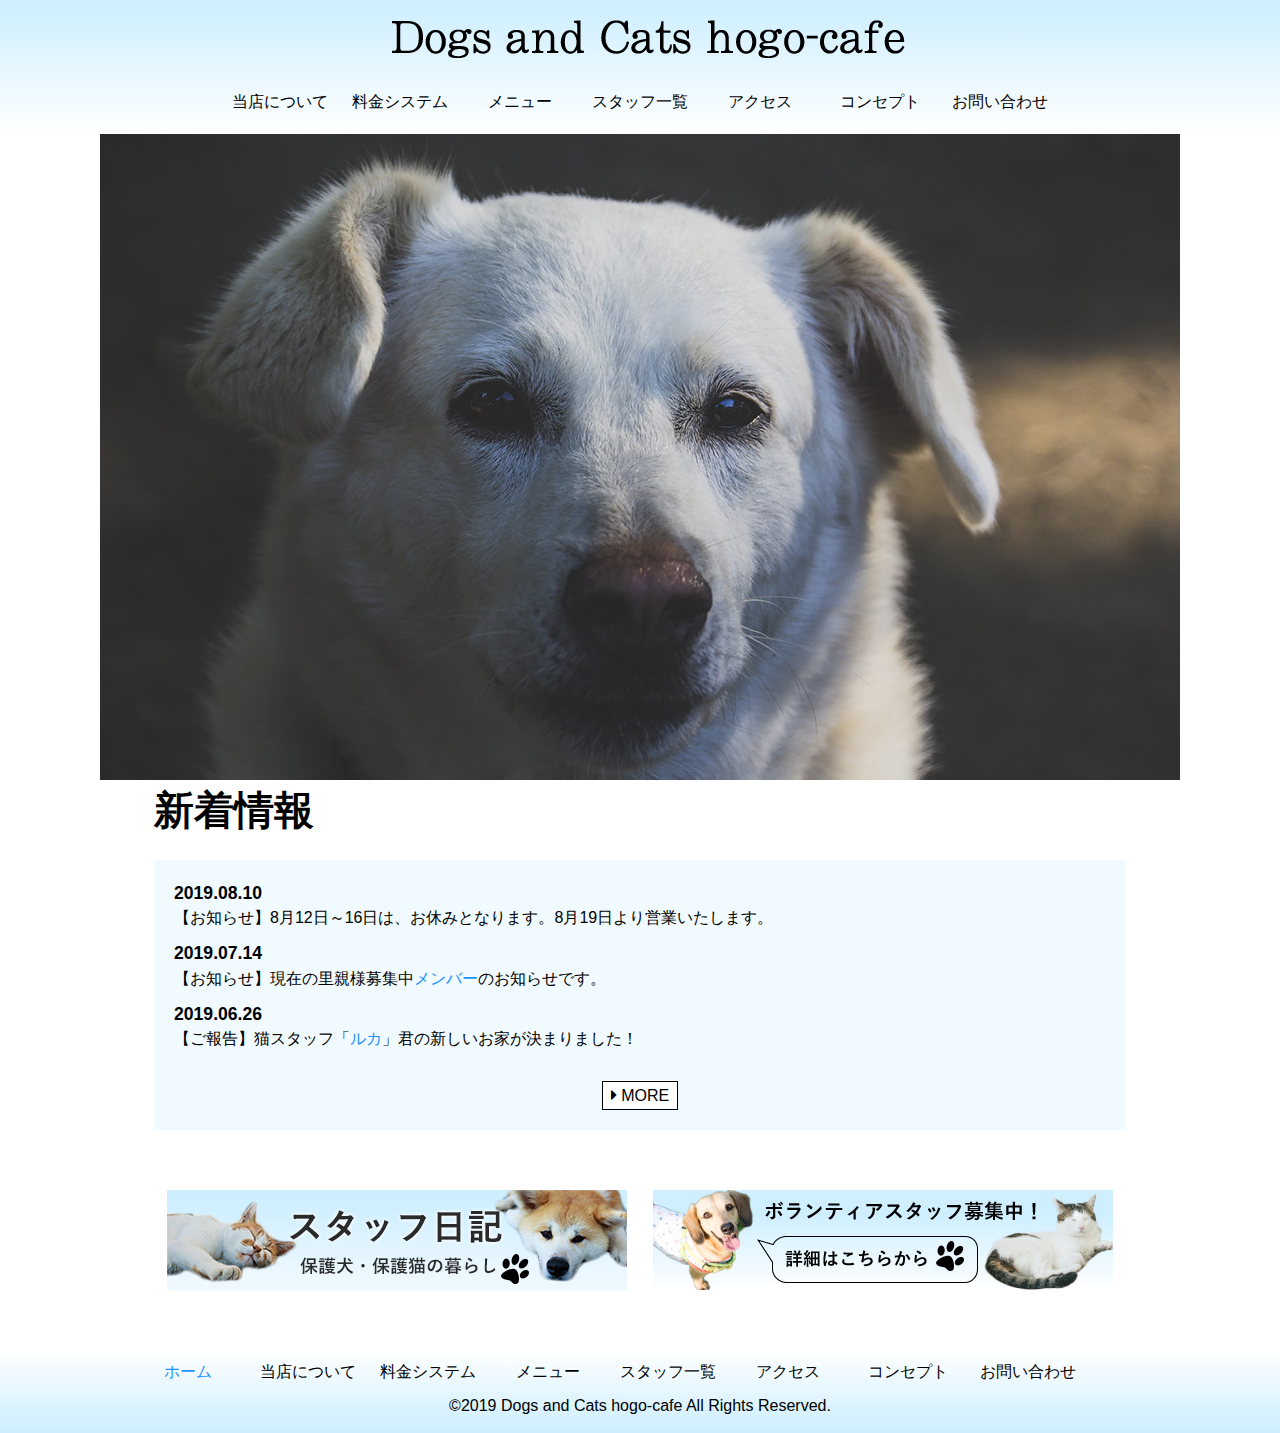
<file: html/index.html>
<!doctype html>
<html lang="ja" dir="ltr">
<head>
<meta charset="utf-8">
<meta http-equiv="X-UA-Compatible" content="IE=edge">
<meta name="description" content="関東圏をメインに保護・譲渡活動を行っています。">
<meta name="keywords" content="犬・猫カフェ、保護・譲渡、里親募集、関東、首都圏、埼玉、東京">
<meta name="viewport" content="width=device-width,initial-scale=1.0,minimum-scale=1.0">
<title>Dogs and Cats hogo-cafe || ホーム</title>
<link href="https://use.fontawesome.com/releases/v5.6.1/css/all.css" rel="stylesheet">
<link href="assets/css/reset.css" rel="stylesheet" type="text/css">
<link href="assets/css/common.css" rel="stylesheet" type="text/css">
<link href="assets/css/top.css" rel="stylesheet" type="text/css">
<link rel="icon" href="favicon.ico">
<script src="assets/js/jquery.min.js"></script>
<script src="assets/js/togglemenu.js"></script>
<script src="assets/js/slide.js"></script>
</head>

<body id="home">
<div id="container">
	<header> <a href="index.html"><img src="assets/images/logo.png" width="600" height="80" alt="Dogs and Cats hogo-cafe" class="logo"></a>
		<div id="Toggle"><span></span> <span></span> <span></span></div>
		<div class="menu">
			<nav id="NavMenu">
				<ul>
					<li class="home"><a href="index.html">ホーム</a></li>
					<li><a href="about/index.html">当店について</a></li>
					<li><a href="price/index.html">料金システム</a></li>
					<li><a href="menu/index.html">メニュー</a></li>
					<li><a href="staff/index.html">スタッフ一覧</a></li>
					<li><a href="access/index.html">アクセス</a></li>
					<li><a href="concept/index.html">コンセプト</a></li>
					<li><a href="contact/index.html">お問い合わせ</a></li>
				</ul>
			</nav>
		</div>
	</header>
	<ul id="slideShow">
		<li><img src="assets/images/mainVisual1.jpg" width="1080" height="720" alt="犬1" class="mainVisual"></li>
		<li><img src="assets/images/mainVisual2.jpg" width="1080" height="691" alt="犬2" class="mainVisual"></li>
		<li><img src="assets/images/mainVisual3.jpg" width="1080" height="720" alt="犬3" class="mainVisual"></li>
		<li><img src="assets/images/mainVisual4.jpg" width="1080" height="608" alt="猫1" class="mainVisual"></li>
		<li><img src="assets/images/mainVisual5.jpg" width="1080" height="720" alt="猫2" class="mainVisual"></li>
	</ul>
	<div id="main">
		<h1>新着情報</h1>
		<div class="contents">
			<p>2019.08.10</p>
			<p>【お知らせ】8月12日～16日は、お休みとなります。8月19日より営業いたします。</p>
			<p>2019.07.14</p>
			<p>【お知らせ】現在の里親様募集中<a href="staff/index.html" class="link">メンバー</a>のお知らせです。</p>
			<p>2019.06.26</p>
			<p>【ご報告】猫スタッフ「<a href="staff/index2.html" class="link">ルカ</a>」君の新しいお家が決まりました！</p>
			<div class="btn"><a href="about/index.html" class="btn-flat-border"><i class="fa fa-caret-right"></i> MORE</a></div>
		</div>
		<div class="banners">
			<p class="banner1"><a href="index.html"><img src="assets/images/banner/blog/banner1.png" alt="スタッフ日記" width="460" height="100"></a></p>
			<p class="banner2"> <a href="index.html"><img src="assets/images/banner/volunteer/banner2.png" width="460" height="100" alt="ボランティアスタッフ募集中"></a></p>
		</div>
	</div>
  </div>
	<footer>
		<nav>
			<ul>
				<li class="home"><a href="index.html">ホーム</a></li>
				<li class="nav1"><a href="about/index.html">当店について</a></li>
				<li class="nav2"><a href="price/index.html">料金システム</a></li>
				<li class="nav3"><a href="menu/index.html">メニュー</a></li>
				<li class="nav4"><a href="staff/index.html">スタッフ一覧</a></li>
				<li class="nav5"><a href="access/index.html">アクセス</a></li>
				<li class="nav6"><a href="concept/index.html">コンセプト</a></li>
				<li class="nav7"><a href="contact/index.html">お問い合わせ</a></li>
			</ul>
		</nav>
		<p><small>&copy;2019 Dogs and Cats hogo-cafe All Rights Reserved.</small></p>
	</footer>

</body>
</html>
</file>
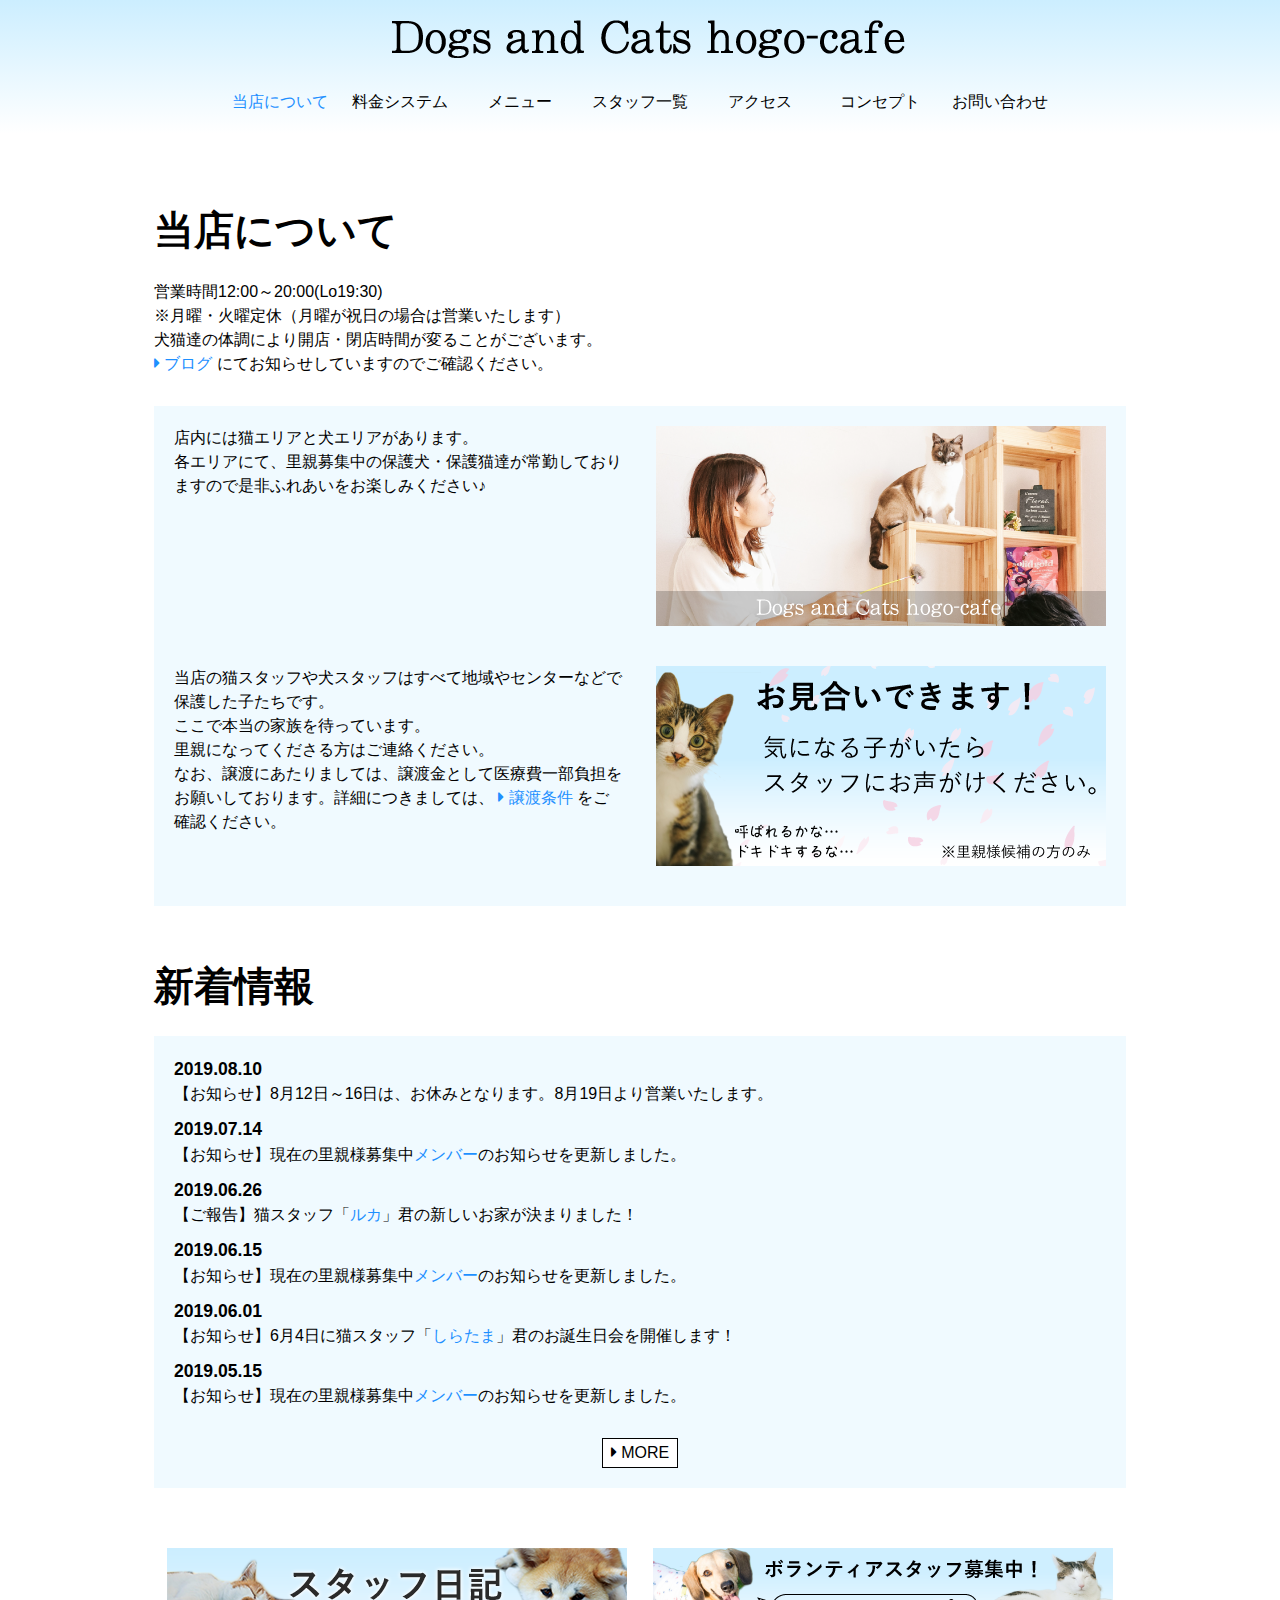
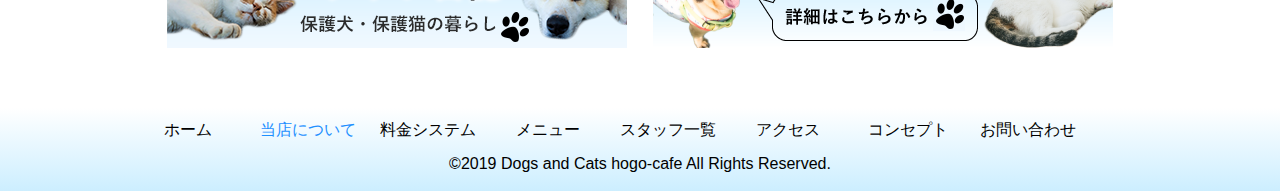
<file: html/about/index.html>
<!doctype html>
<html lang="ja" dir="ltr">
<head>
<meta charset="utf-8">
<meta http-equiv="X-UA-Compatible" content="IE=edge">
<meta name="description" content="Dogs and Cats hogo-cafeの紹介ページです。">
<meta name="keywords" content="犬・猫カフェ、保護・譲渡、里親募集、関東、首都圏、埼玉、東京">
<meta name="viewport" content="width=device-width,initial-scale=1.0,minimum-scale=1.0">
<title>当店について || Dogs and Cats hogo-cafe</title>
<link href="https://use.fontawesome.com/releases/v5.6.1/css/all.css" rel="stylesheet">
<link href="../assets/css/reset.css" rel="stylesheet" type="text/css">
<link href="../assets/css/common.css" rel="stylesheet" type="text/css">
<link href="../assets/css/about.css" rel="stylesheet" type="text/css">
<link rel="icon" href="../favicon.ico">
<script src="../assets/js/jquery.min.js"></script>
<script src="../assets/js/togglemenu.js"></script>
</head>

<body id="about">
<div id="container">
	<header> <a href="../index.html"><img src="../assets/images/logo.png" width="600" height="80" alt="Dogs and Cats hogo-cafe" class="logo"></a>
		<div id="Toggle"><span></span> <span></span> <span></span></div>
		<div class="menu">
			<nav id="NavMenu">
				<ul>
					<li class="home"><a href="../index.html">ホーム</a></li>
					<li class="nav1"><a href="index.html">当店について</a></li>
					<li class="nav2"><a href="../price/index.html">料金システム</a></li>
					<li class="nav3"><a href="../menu/index.html">メニュー</a></li>
					<li class="nav4"><a href="../staff/index.html">スタッフ一覧</a></li>
					<li class="nav5"><a href="../access/index.html">アクセス</a></li>
					<li class="nav6"><a href="../concept/index.html">コンセプト</a></li>
					<li class="nav7"><a href="../contact/index.html">お問い合わせ</a></li>
				</ul>
			</nav>
		</div>
	</header>
	<div id="main">
		<h1>当店について</h1>
		<p>営業時間12:00～20:00(Lo19:30)<br>
			※月曜・火曜定休（月曜が祝日の場合は営業いたします）<br>
			犬猫達の体調により開店・閉店時間が変ることがございます。<br>
			<a href="index.html" class="link"><i class="fa fa-caret-right"></i> ブログ</a> にてお知らせしていますのでご確認ください。</p>
		<div class="contents">
			<ul>
				<li>店内には猫エリアと犬エリアがあります。<br>
					各エリアにて、里親募集中の保護犬・保護猫達が常勤しておりますので是非ふれあいをお楽しみください♪</li>
				<li><img src="../assets/images/about/about2.png" alt="みんなに会いに来てね" class="contentsImage"></li>
				<li>当店の猫スタッフや犬スタッフはすべて地域やセンターなどで保護した子たちです。<br>
					ここで本当の家族を待っています。<br>
					里親になってくださる方はご連絡ください。<br>
					なお、譲渡にあたりましては、譲渡金として医療費一部負担をお願いしております。詳細につきましては、 <a href="index.html" class="link"><i class="fa fa-caret-right"></i> 譲渡条件</a> をご確認ください。</li>
				<li><img src="../assets/images/about/about3.png" alt="画像"></li>
			</ul>
		</div>
		<h2>新着情報</h2>
		<div class="contents">
			<div class="subContents">
				<p>2019.08.10</p>
				<p>【お知らせ】8月12日～16日は、お休みとなります。8月19日より営業いたします。</p>
				<p>2019.07.14</p>
				<p>【お知らせ】現在の里親様募集中<a href="../staff/index.html" class="link">メンバー</a>のお知らせを更新しました。</p>
				<p>2019.06.26</p>
				<p>【ご報告】猫スタッフ「<a href="../staff/index.html" class="link">ルカ</a>」君の新しいお家が決まりました！</p>
				<p>2019.06.15</p>
				<p>【お知らせ】現在の里親様募集中<a href="../staff/index.html" class="link">メンバー</a>のお知らせを更新しました。</p>
				<p>2019.06.01</p>
				<p>【お知らせ】6月4日に猫スタッフ「<a href="../staff/index.html" class="link">しらたま</a>」君のお誕生日会を開催します！</p>
				<p>2019.05.15</p>
				<p>【お知らせ】現在の里親様募集中<a href="../staff/index.html" class="link">メンバー</a>のお知らせを更新しました。</p>
				<div class="btn"><a href="index.html" class="btn-flat-border"><i class="fa fa-caret-right"></i> MORE</a></div>
			</div>
		</div>
		<div class="banners">
			<p class="banner1"><a href="../index.html"><img src="../assets/images/banner/blog/banner1.png" alt="スタッフ日記" width="460" height="100"></a></p>
			<p class="banner2"> <a href="../index.html"><img src="../assets/images/banner/volunteer/banner2.png" width="460" height="100" alt="ボランティアスタッフ募集中"></a></p>
		</div>
	</div>
</div>
<footer>
	<nav>
		<ul>
			<li class="home"><a href="../index.html">ホーム</a></li>
			<li class="nav1"><a href="index.html">当店について</a></li>
			<li class="nav2"><a href="../price/index.html">料金システム</a></li>
			<li class="nav3"><a href="../menu/index.html">メニュー</a></li>
			<li class="nav4"><a href="../staff/index.html">スタッフ一覧</a></li>
			<li class="nav5"><a href="../access/index.html">アクセス</a></li>
			<li class="nav6"><a href="../concept/index.html">コンセプト</a></li>
			<li class="nav7"><a href="../contact/index.html">お問い合わせ</a></li>
		</ul>
	</nav>
	<p><small>&copy;2019 Dogs and Cats hogo-cafe All Rights Reserved.</small></p>
</footer>
</body>
</html>
</file>
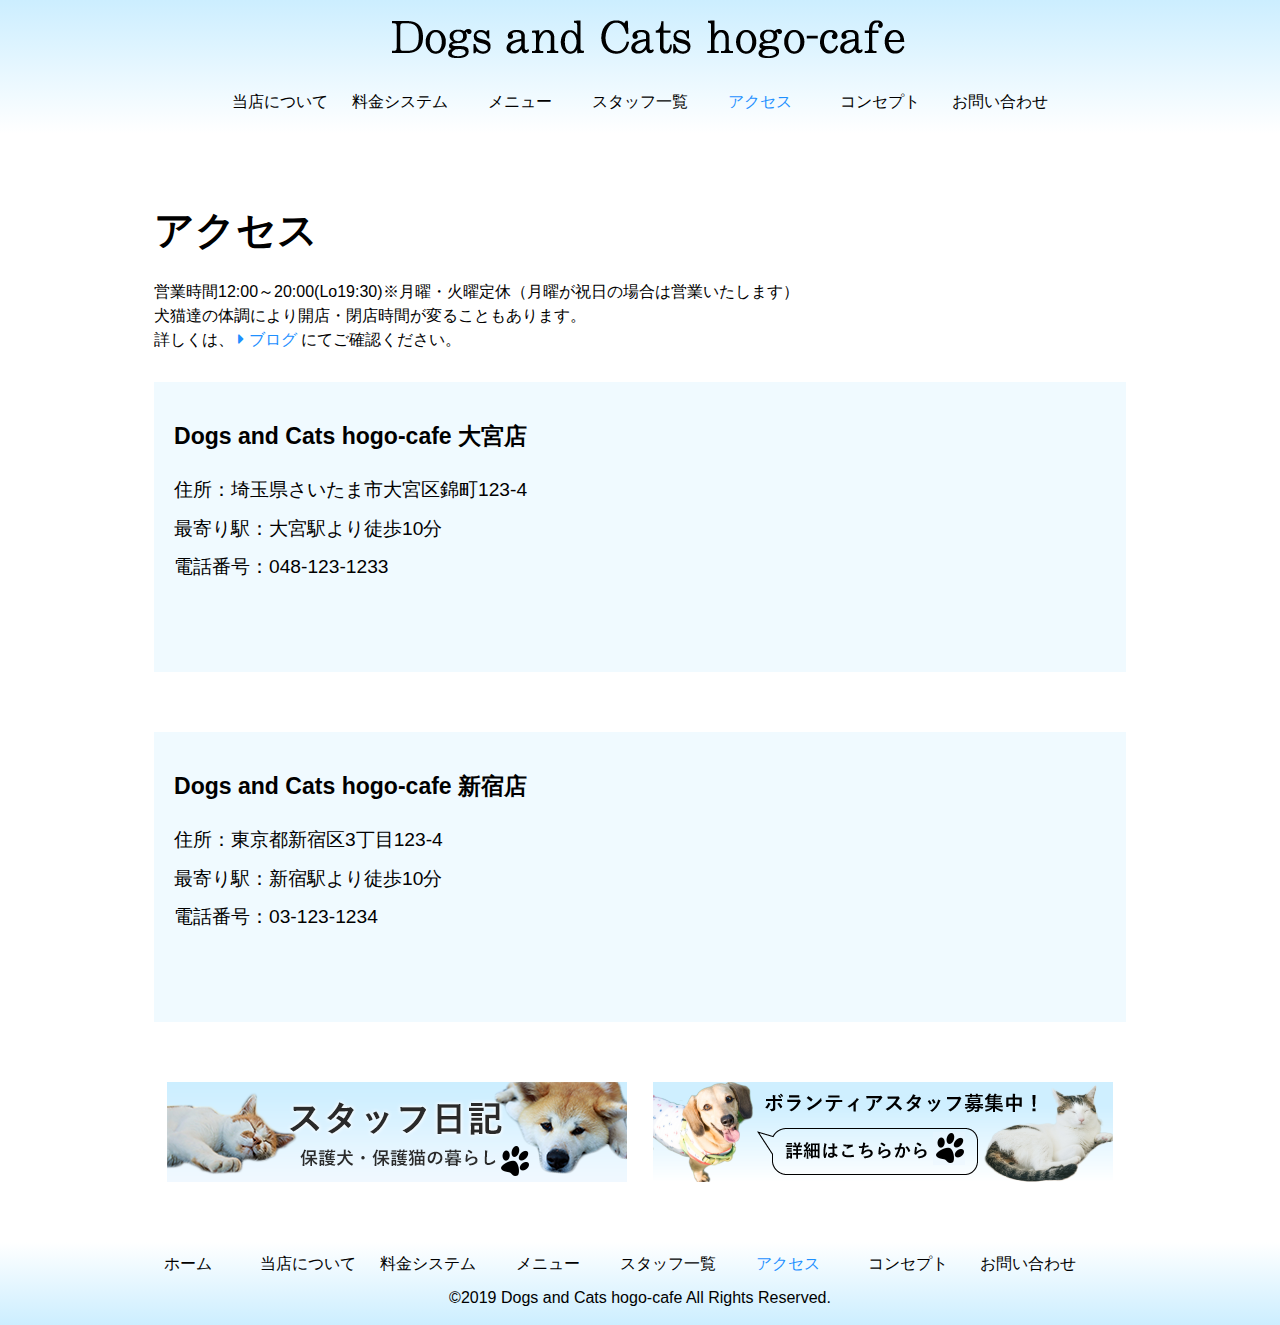
<file: html/access/index.html>
<!doctype html>
<html lang="ja" dir="ltr">
<head>
<meta charset="utf-8">
<meta http-equiv="X-UA-Compatible" content="IE=edge">
<meta name="description" content="Dogs and Cats hogo-cafeのアクセスページです。">
<meta name="keywords" content="犬・猫カフェ、保護・譲渡、里親募集、関東、首都圏、埼玉、東京">
<meta name="viewport" content="width=device-width,initial-scale=1.0,minimum-scale=1.0">
<title>アクセス || Dogs and Cats hogo-cafe</title>
<link href="https://use.fontawesome.com/releases/v5.6.1/css/all.css" rel="stylesheet">
<link href="../assets/css/reset.css" rel="stylesheet" type="text/css">
<link href="../assets/css/common.css" rel="stylesheet" type="text/css">
<link href="../assets/css/access.css" rel="stylesheet" type="text/css">
<link rel="icon" href="../favicon.ico">
<script src="../assets/js/jquery.min.js"></script>
<script src="../assets/js/togglemenu.js"></script>
</head>

<body id="access">
<div id="container">
	<header> <a href="../index.html"><img src="../assets/images/logo.png" width="600" height="80" alt="Dogs and Cats hogo_cafe" class="logo"></a>
		<div id="Toggle"><span></span> <span></span> <span></span></div>
		<div class="menu">
			<nav id="NavMenu">
				<ul>
					<li class="home"><a href="../index.html">ホーム</a></li>
					<li class="nav1"><a href="../about/index.html">当店について</a></li>
					<li class="nav2"><a href="../price/index.html">料金システム</a></li>
					<li class="nav3"><a href="../menu/index.html">メニュー</a></li>
					<li class="nav4"><a href="../staff/index.html">スタッフ一覧</a></li>
					<li class="nav5"><a href="index.html">アクセス</a></li>
					<li class="nav6"><a href="../concept/index.html">コンセプト</a></li>
					<li class="nav7"><a href="../contact/index.html">お問い合わせ</a></li>
				</ul>
			</nav>
		</div>
	</header>
	<div id="main">
		<h1>アクセス</h1>
		<p>営業時間12:00～20:00(Lo19:30)※月曜・火曜定休（月曜が祝日の場合は営業いたします）<br>
			犬猫達の体調により開店・閉店時間が変ることもあります。<br>
			詳しくは、 <a href="index.html" class="link"><i class="fa fa-caret-right"></i> ブログ</a> にてご確認ください。</p>
	<div class="contents">
		<p><span>Dogs and Cats hogo-cafe 大宮店</span><br>
			住所：埼玉県さいたま市大宮区錦町123-4<br>
			最寄り駅：大宮駅より徒歩10分<br>
			電話番号：048-123-1233</p>
		<iframe src="https://www.google.com/maps/embed?pb=!1m18!1m12!1m3!1d25853.213493458366!2d139.6050700396616!3d35.90654553963985!2m3!1f0!2f0!3f0!3m2!1i1024!2i768!4f13.1!3m3!1m2!1s0x6018c14398d521e3%3A0xc741809d9708e34b!2z5Z-8546J55yM44GV44GE44Gf44G-5biC5aSn5a6u5Yy6!5e0!3m2!1sja!2sjp!4v1566522977135!5m2!1sja!2sjp" width="470" height="250" frameborder="0" style="border:0" allowfullscreen></iframe>
	</div>
	<div class="contents">
		<p><span>Dogs and Cats hogo-cafe 新宿店</span><br>
			住所：東京都新宿区3丁目123-4<br>
			最寄り駅：新宿駅より徒歩10分<br>
			電話番号：03-123-1234</p>
		<iframe src="https://www.google.com/maps/embed?pb=!1m18!1m12!1m3!1d25920.016573299115!2d139.69169083945863!3d35.70156663247925!2m3!1f0!2f0!3f0!3m2!1i1024!2i768!4f13.1!3m3!1m2!1s0x60188d2059b7fd4b%3A0xec61c68fe232efd2!2z5p2x5Lqs6YO95paw5a6_5Yy6!5e0!3m2!1sja!2sjp!4v1566523471925!5m2!1sja!2sjp" width="470" height="250" frameborder="0" style="border:0" allowfullscreen></iframe>
	</div>
	<div class="banners">
		<p class="banner1"><a href="../index.html"><img src="../assets/images/banner/blog/banner1.png" alt="スタッフ日記" width="460" height="100"></a></p>
		<p class="banner2"> <a href="../index.html"><img src="../assets/images/banner/volunteer/banner2.png" width="460" height="100" alt="ボランティアスタッフ募集中"></a></p>
	</div>
</div>
  </div>
<footer>
	<nav>
		<ul>
			<li class="home"><a href="../index.html">ホーム</a></li>
			<li class="nav1"><a href="../about/index.html">当店について</a></li>
			<li class="nav2"><a href="../price/index.html">料金システム</a></li>
			<li class="nav3"><a href="../menu/index.html">メニュー</a></li>
			<li class="nav4"><a href="../staff/index.html">スタッフ一覧</a></li>
			<li class="nav5"><a href="index.html">アクセス</a></li>
			<li class="nav6"><a href="../concept/index.html">コンセプト</a></li>
			<li class="nav7"><a href="../contact/index.html">お問い合わせ</a></li>
		</ul>
	</nav>
	<p><small>&copy;2019 Dogs and Cats hogo-cafe All Rights Reserved.</small></p>
</footer>

</body>
</html>
</file>
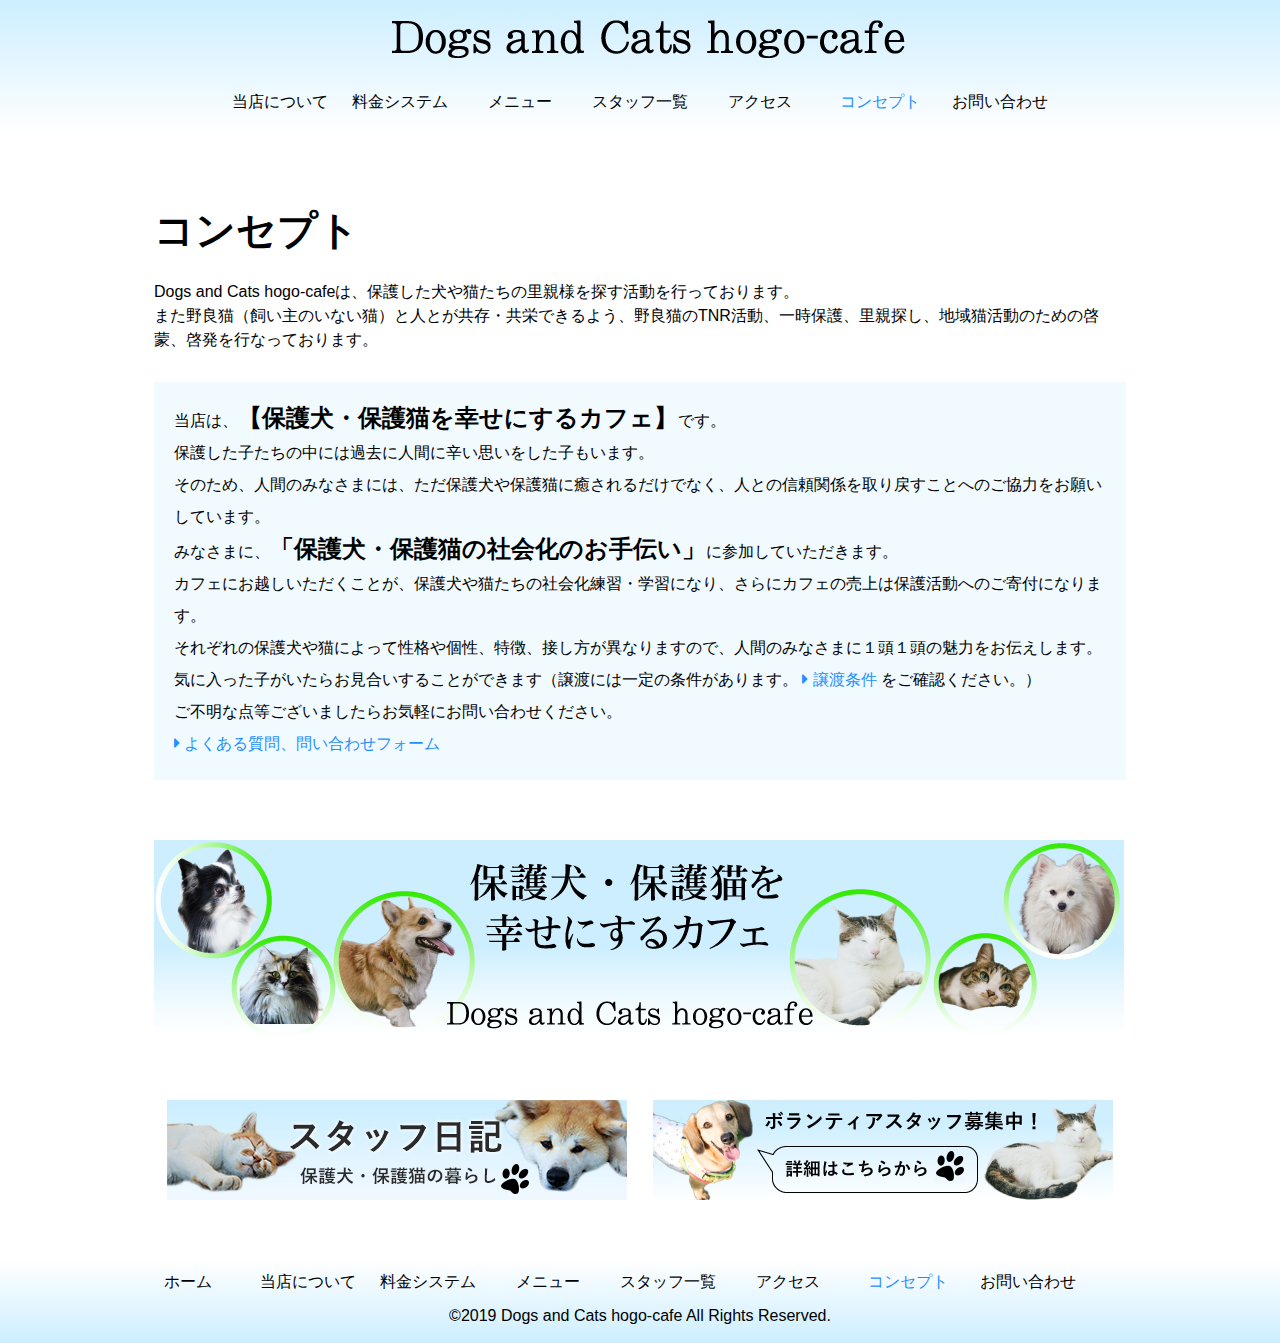
<file: html/concept/index.html>
<!doctype html>
<html lang="ja" dir="ltr">
<head>
<meta charset="utf-8">
<meta http-equiv="X-UA-Compatible" content="IE=edge">
<meta name="description" content="Dogs and Cats hogo-cafeのコンセプトページです。">
<meta name="keywords" content="犬・猫カフェ、保護・譲渡、里親募集、関東、首都圏、埼玉、東京">
<meta name="viewport" content="width=device-width,initial-scale=1.0,minimum-scale=1.0">
<title>コンセプト || Dogs and Cats hogo-cafe</title>
<link href="https://use.fontawesome.com/releases/v5.6.1/css/all.css" rel="stylesheet">
<link href="../assets/css/reset.css" rel="stylesheet" type="text/css">
<link href="../assets/css/common.css" rel="stylesheet" type="text/css">
<link href="../assets/css/concept.css" rel="stylesheet" type="text/css">
<link rel="icon" href="../favicon.ico">
<script src="../assets/js/jquery.min.js"></script>
<script src="../assets/js/togglemenu.js"></script>
</head>

<body id="concept">
<div id="container">
	<header> <a href="../index.html"><img src="../assets/images/logo.png" width="600" height="80" alt="Dogs and Cats hogo-cafe" class="logo"></a>
		<div id="Toggle"><span></span> <span></span> <span></span></div>
		<div class="menu">
			<nav id="NavMenu">
				<ul>
					<li class="home"><a href="../index.html">ホーム</a></li>
					<li class="nav1"><a href="../about/index.html">当店について</a></li>
					<li class="nav2"><a href="../price/index.html">料金システム</a></li>
					<li class="nav3"><a href="../menu/index.html">メニュー</a></li>
					<li class="nav4"><a href="../staff/index.html">スタッフ一覧</a></li>
					<li class="nav5"><a href="../access/index.html">アクセス</a></li>
					<li class="nav6"><a href="index.html">コンセプト</a></li>
					<li class="nav7"><a href="../contact/index.html">お問い合わせ</a></li>
				</ul>
			</nav>
		</div>
	</header>
	<div id="main">
		<h1>コンセプト</h1>
		<p>Dogs and Cats hogo-cafeは、保護した犬や猫たちの里親様を探す活動を行っております。
		<br>また野良猫（飼い主のいない猫）と人とが共存・共栄できるよう、野良猫のTNR活動、一時保護、里親探し、地域猫活動のための啓蒙、啓発を行なっております。</p>
		<div class="contents">
			<p>当店は、<span>【保護犬・保護猫を幸せにするカフェ】</span>です。<br>
				保護した子たちの中には過去に人間に辛い思いをした子もいます。<br>
				そのため、人間のみなさまには、ただ保護犬や保護猫に癒されるだけでなく、人との信頼関係を取り戻すことへのご協力をお願いしています。<br>
				みなさまに、<span>「保護犬・保護猫の社会化のお手伝い」</span>に参加していただきます。<br>
				カフェにお越しいただくことが、保護犬や猫たちの社会化練習・学習になり、さらにカフェの売上は保護活動へのご寄付になります。<br>
				それぞれの保護犬や猫によって性格や個性、特徴、接し方が異なりますので、人間のみなさまに１頭１頭の魅力をお伝えします。<br>
				気に入った子がいたらお見合いすることができます（譲渡には一定の条件があります。 <a href="index.html" class="link"><i class="fa fa-caret-right"></i> 譲渡条件</a> をご確認ください。）<br>
				ご不明な点等ございましたらお気軽にお問い合わせください。<br>
				<a href="../contact/index.html" class="link"><i class="fa fa-caret-right"></i> よくある質問、問い合わせフォーム</a></p>
		</div>
		<img src="../assets/images/concept/concept.png" class="conceptImage" alt="犬猫スタッフ一同、皆様のお越しをお待ちしております。">
		<div class="banners">
			<p class="banner1"><a href="../index.html"><img src="../assets/images/banner/blog/banner1.png" alt="スタッフ日記" width="460" height="100"></a></p>
			<p class="banner2"> <a href="../index.html"><img src="../assets/images/banner/volunteer/banner2.png" width="460" height="100" alt="ボランティアスタッフ募集中"></a></p>
		</div>
	</div>
</div>
<footer>
	<nav>
		<ul>
			<li class="home"><a href="../index.html">ホーム</a></li>
			<li class="nav1"><a href="../about/index.html">当店について</a></li>
			<li class="nav2"><a href="../price/index.html">料金システム</a></li>
			<li class="nav3"><a href="../menu/index.html">メニュー</a></li>
			<li class="nav4"><a href="../staff/index.html">スタッフ一覧</a></li>
			<li class="nav5"><a href="../access/index.html">アクセス</a></li>
			<li class="nav6"><a href="index.html">コンセプト</a></li>
			<li class="nav7"><a href="../contact/index.html">お問い合わせ</a></li>
		</ul>
	</nav>
	<p><small>&copy;2019 Dogs and Cats hogo-cafe All Rights Reserved.</small></p>
</footer>
</body>
</html>
</file>
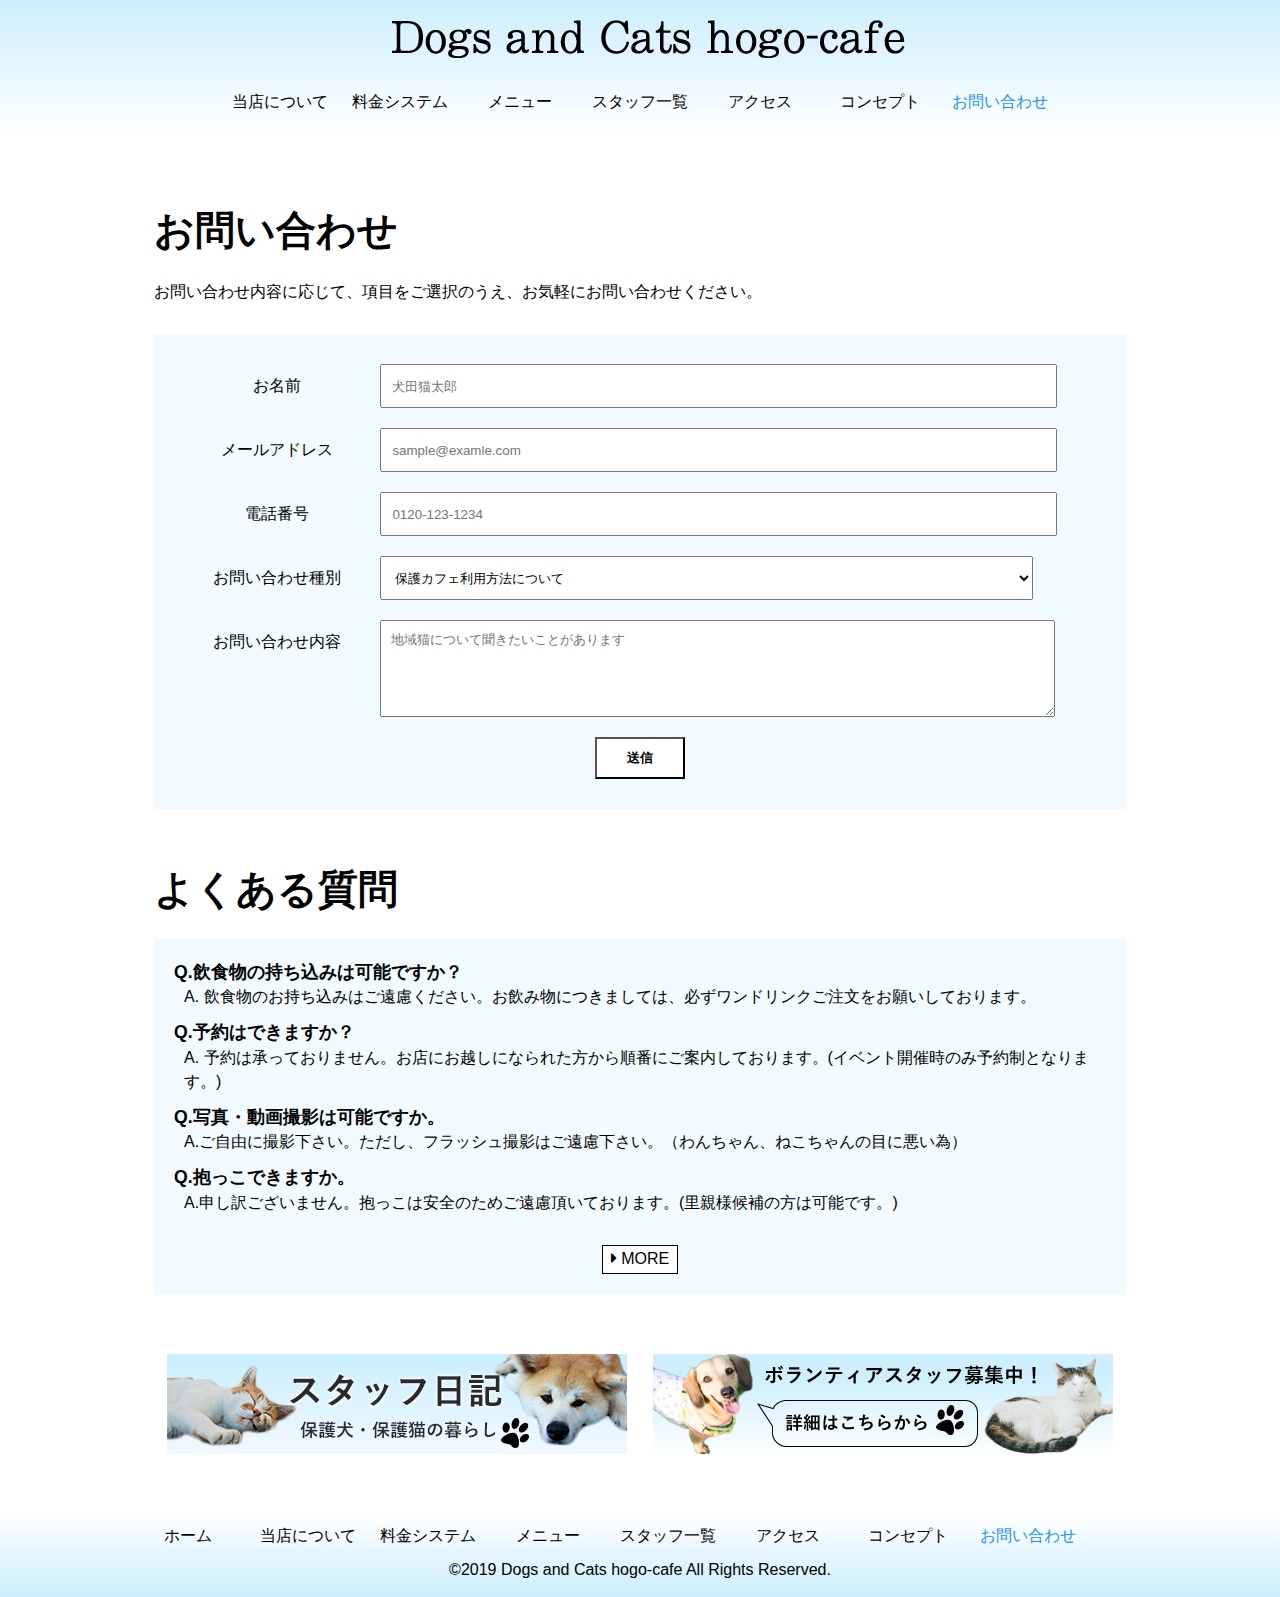
<file: html/contact/index.html>
<!doctype html>
<html lang="ja" dir="ltr">
<head>
<meta charset="utf-8">
<meta http-equiv="X-UA-Compatible" content="IE=edge">
<meta name="description" content="Dogs and Cats hogo-cafeの問い合わせページです。">
<meta name="keywords" content="犬・猫カフェ、保護・譲渡、里親募集、関東、首都圏、埼玉、東京">
<meta name="viewport" content="width=device-width,initial-scale=1.0,minimum-scale=1.0">
<title>お問い合わせ || Dogs and Cats hogo-cafe</title>
<link href="https://use.fontawesome.com/releases/v5.6.1/css/all.css" rel="stylesheet">
<link href="../assets/css/reset.css" rel="stylesheet" type="text/css">
<link href="../assets/css/common.css" rel="stylesheet" type="text/css">
<link href="../assets/css/contact.css" rel="stylesheet" type="text/css">
<link rel="icon" href="../favicon.ico">
<script src="../assets/js/jquery.min.js"></script>
<script src="../assets/js/togglemenu.js"></script>
</head>

<body id="contact">
<div id="container">
	<header> <a href="../index.html"><img src="../assets/images/logo.png" width="600" height="80" alt="Dogs and Cats hogo-cafe" class="logo"></a>
		<div id="Toggle"><span></span> <span></span> <span></span></div>
		<div class="menu">
			<nav id="NavMenu">
				<ul>
					<li class="home"><a href="../index.html">ホーム</a></li>
					<li class="nav1"><a href="../about/index.html">当店について</a></li>
					<li class="nav2"><a href="../price/index.html">料金システム</a></li>
					<li class="nav3"><a href="../menu/index.html">メニュー</a></li>
					<li class="nav4"><a href="../staff/index.html">スタッフ一覧</a></li>
					<li class="nav5"><a href="../access/index.html">アクセス</a></li>
					<li class="nav6"><a href="../concept/index.html">コンセプト</a></li>
					<li class="nav7"><a href="index.html">お問い合わせ</a></li>
				</ul>
			</nav>
		</div>
	</header>
	<div id="main">
		<h1>お問い合わせ</h1>
		<p>お問い合わせ内容に応じて、項目をご選択のうえ、お気軽にお問い合わせください。</p>
		<div class="contents">
			<form method="post" action="">
				<div class="form-row">
					<label for="fullname"> お名前 </label>
					<input type="text" name="fullname" placeholder="犬田猫太郎" id="fullname" value="" required>
				</div>
				<div class="form-row">
					<label for="email">メールアドレス</label>
					<input type="email" name="email" placeholder="sample@examle.com" id="email" required>
				</div>
				<div class="form-row">
					<label for="tell">電話番号</label>
					<input type="text" name="tell" placeholder="0120-123-1234" id="tell">
				</div>
				<div class="form-row">
					<label for="category">お問い合わせ種別</label>
					<select name="category" id="category">
						<option value="保護カフェ利用方法について">保護カフェ利用方法について</option>
						<option value="譲渡について">譲渡について</option>
						<option value="保護活動について">保護活動について</option>
						<option value="その他">その他</option>
						<!--必要に応じて選択項目を増やすこと-->
					</select>
				</div>
				<div class="form-row">
					<label for="detail">お問い合わせ内容</label>
					<textarea name="content" id="detail" cols="50" rows="5" placeholder="地域猫について聞きたいことがあります" required></textarea>
				</div>
				<div class="form-btn">
					<input type="submit" value="送信" class="form_btn">
				</div>
			</form>
		</div>
		<h1>よくある質問</h1>
		<div class="contents">
			<p>Q.飲食物の持ち込みは可能ですか？</p>
			<p>A. 飲食物のお持ち込みはご遠慮ください。お飲み物につきましては、必ずワンドリンクご注文をお願いしております。</p>
			<p>Q.予約はできますか？</p>
			<p>A. 予約は承っておりません。お店にお越しになられた方から順番にご案内しております。(イベント開催時のみ予約制となります。)</p>
			<p>Q.写真・動画撮影は可能ですか。</p>
			<p>A.ご自由に撮影下さい。ただし、フラッシュ撮影はご遠慮下さい。（わんちゃん、ねこちゃんの目に悪い為）</p>
			<p>Q.抱っこできますか。</p>
			<p>A.申し訳ございません。抱っこは安全のためご遠慮頂いております。(里親様候補の方は可能です。)</p>
			<div class="btn"><a href="index.html" class="btn-flat-border"><i class="fa fa-caret-right"></i> MORE</a></div>
		</div>
		<div class="banners">
			<p class="banner1"><a href="../index.html"><img src="../assets/images/banner/blog/banner1.png" alt="スタッフ日記" width="460" height="100"></a></p>
			<p class="banner2"> <a href="../index.html"><img src="../assets/images/banner/volunteer/banner2.png" width="460" height="100" alt="ボランティアスタッフ募集中"></a></p>
		</div>
	</div>
</div>
<footer>
	<nav>
		<ul>
			<li class="home"><a href="../index.html">ホーム</a></li>
			<li class="nav1"><a href="../about/index.html">当店について</a></li>
			<li class="nav2"><a href="../price/index.html">料金システム</a></li>
			<li class="nav3"><a href="../menu/index.html">メニュー</a></li>
			<li class="nav4"><a href="../staff/index.html">スタッフ一覧</a></li>
			<li class="nav5"><a href="../access/index.html">アクセス</a></li>
			<li class="nav6"><a href="../concept/index.html">コンセプト</a></li>
			<li class="nav7"><a href="index.html">お問い合わせ</a></li>
		</ul>
	</nav>
	<p><small>&copy;2019 Dogs and Cats hogo-cafe All Rights Reserved.</small></p>
</footer>
</body>
</html>
</file>
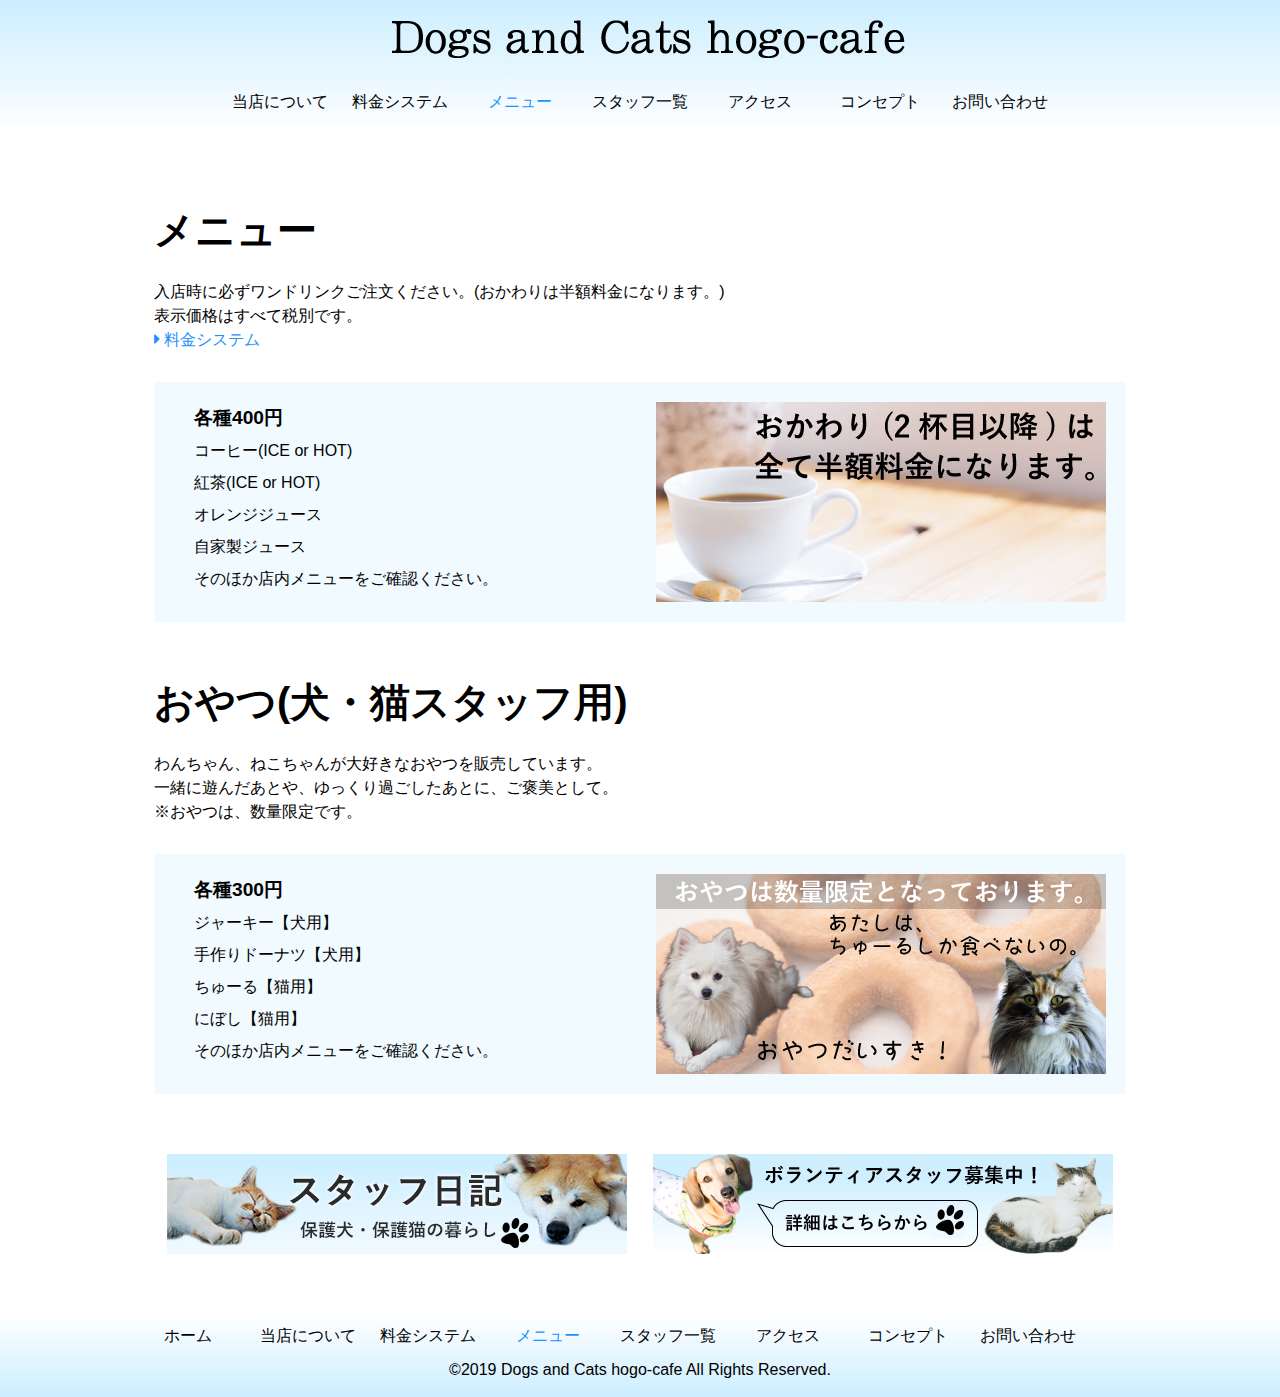
<file: html/menu/index.html>
<!doctype html>
<html lang="ja" dir="ltr">
<head>
<meta charset="utf-8">
<meta http-equiv="X-UA-Compatible" content="IE=edge">
<meta name="description" content="Dogs and Cats hogo-cafeのメニューページです。">
<meta name="keywords" content="犬・猫カフェ、保護・譲渡、里親募集、関東、首都圏、埼玉、東京">
<meta name="viewport" content="width=device-width,initial-scale=1.0,minimum-scale=1.0">
<title>メニュー || Dogs and Cats hogo-cafe</title>
<link href="https://use.fontawesome.com/releases/v5.6.1/css/all.css" rel="stylesheet">
<link href="../assets/css/reset.css" rel="stylesheet" type="text/css">
<link href="../assets/css/common.css" rel="stylesheet" type="text/css">
<link href="../assets/css/menu.css" rel="stylesheet" type="text/css">
<link rel="icon" href="../favicon.ico">
<script src="../assets/js/jquery.min.js"></script>
<script src="../assets/js/togglemenu.js"></script>
</head>

<body id="menu">
<div id="container">
	<header> <a href="../index.html"><img src="../assets/images/logo.png" width="600" height="80" alt="Dogs and Cats hogo-cafe" class="logo"></a>
		<div id="Toggle"><span></span> <span></span> <span></span></div>
		<div class="menu">
			<nav id="NavMenu">
				<ul>
					<li class="home"><a href="../index.html">ホーム</a></li>
					<li class="nav1"><a href="../about/index.html">当店について</a></li>
					<li class="nav2"><a href="../price/index.html">料金システム</a></li>
					<li class="nav3"><a href="index.html">メニュー</a></li>
					<li class="nav4"><a href="../staff/index.html">スタッフ一覧</a></li>
					<li class="nav5"><a href="../access/index.html">アクセス</a></li>
					<li class="nav6"><a href="../concept/index.html">コンセプト</a></li>
					<li class="nav7"><a href="../contact/index.html">お問い合わせ</a></li>
				</ul>
			</nav>
		</div>
	</header>
	<div id="main">
		<h1>メニュー</h1>
		<p>入店時に必ずワンドリンクご注文ください。(おかわりは半額料金になります。)<br>
			表示価格はすべて税別です。<br>
			<a href="../price/index.html" class="link"><i class="fa fa-caret-right"></i> 料金システム</a></p>
			
			<div class="contents">
			<p><span>各種400円</span><br>コーヒー(ICE or HOT)<br>
				紅茶(ICE or HOT)<br>
				オレンジジュース<br>
				自家製ジュース<br>そのほか店内メニューをご確認ください。</p>
			<a href="../staff/index.html"><img src="../assets/images/menu/menu.png" alt="お代わりは半額になります"></a> </div>
			
		<h2>おやつ(犬・猫スタッフ用)</h2>
		<p>わんちゃん、ねこちゃんが大好きなおやつを販売しています。<br>
			一緒に遊んだあとや、ゆっくり過ごしたあとに、ご褒美として。<br>
			※おやつは、数量限定です。</p>
			
			<div class="contents">
			<p><span>各種300円</span><br>ジャーキー【犬用】<br>
				手作りドーナツ【犬用】<br>
				ちゅーる【猫用】<br>
				にぼし【猫用】<br>そのほか店内メニューをご確認ください。</p>
			<a href="../staff/index.html"><img src="../assets/images/menu/menu1.png" alt="犬猫のおやつは数量限定となっております"></a> </div>
		<div class="banners">
			<p class="banner1"><a href="../index.html"><img src="../assets/images/banner/blog/banner1.png" alt="スタッフ日記" width="460" height="100"></a></p>
			<p class="banner2"> <a href="../index.html"><img src="../assets/images/banner/volunteer/banner2.png" width="460" height="100" alt="ボランティアスタッフ募集中"></a></p>
		</div>
	</div>
</div>
<footer>
	<nav>
		<ul>
			<li class="home"><a href="../index.html">ホーム</a></li>
			<li class="nav1"><a href="../about/index.html">当店について</a></li>
			<li class="nav2"><a href="../price/index.html">料金システム</a></li>
			<li class="nav3"><a href="index.html">メニュー</a></li>
			<li class="nav4"><a href="../staff/index.html">スタッフ一覧</a></li>
			<li class="nav5"><a href="../access/index.html">アクセス</a></li>
			<li class="nav6"><a href="../concept/index.html">コンセプト</a></li>
			<li class="nav7"><a href="../contact/index.html">お問い合わせ</a></li>
		</ul>
	</nav>
	<p><small>&copy;2019 Dogs and Cats hogo-cafe All Rights Reserved.</small></p>
</footer>
</body>
</html>
</file>
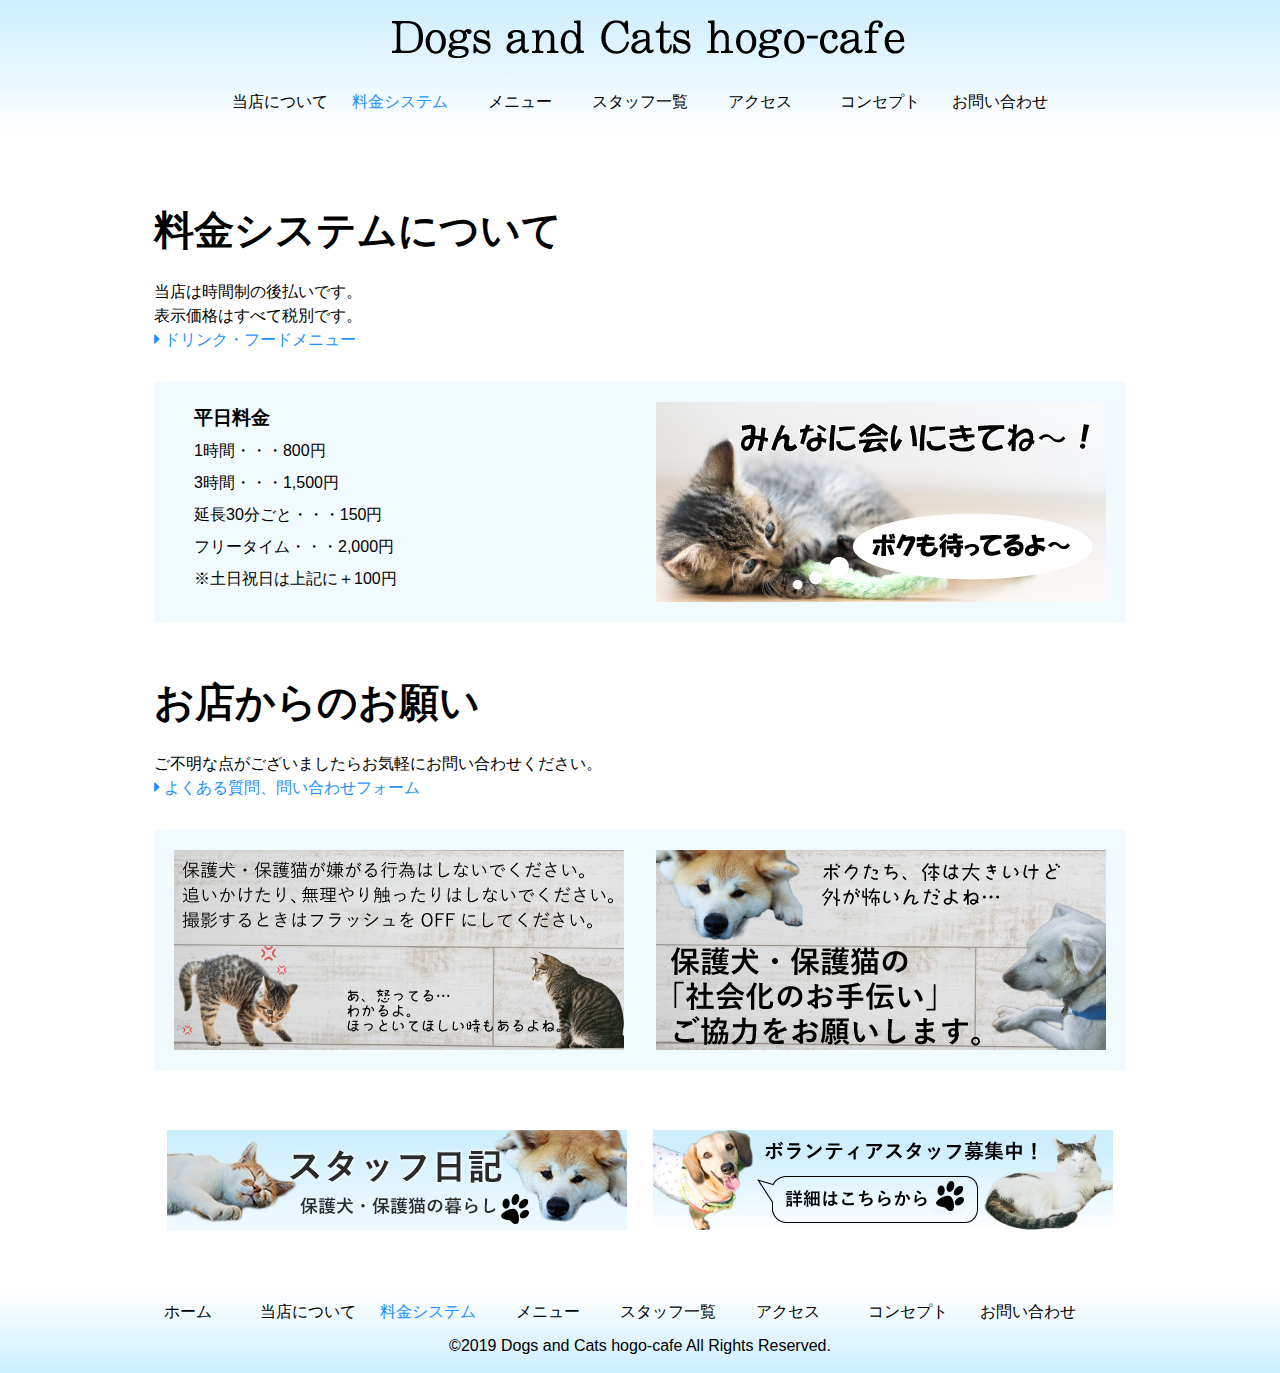
<file: html/price/index.html>
<!doctype html>
<html lang="ja" dir="ltr">
<head>
<meta charset="utf-8">
<meta http-equiv="X-UA-Compatible" content="IE=edge">
<meta name="description" content="Dogs and Cats hogo-cafeの料金システムページです。">
<meta name="keywords" content="犬・猫カフェ、保護・譲渡、里親募集、関東、首都圏、埼玉、東京">
<meta name="viewport" content="width=device-width,initial-scale=1.0,minimum-scale=1.0">
<title>料金システム || Dogs and Cats hogo-cafe</title>
<link href="https://use.fontawesome.com/releases/v5.6.1/css/all.css" rel="stylesheet">
<link href="../assets/css/reset.css" rel="stylesheet" type="text/css">
<link href="../assets/css/common.css" rel="stylesheet" type="text/css">
<link href="../assets/css/price.css" rel="stylesheet" type="text/css">
<link rel="icon" href="../favicon.ico">
<script src="../assets/js/jquery.min.js"></script>
<script src="../assets/js/togglemenu.js"></script>
</head>

<body id="price">
<div id="container">
	<header> <a href="../index.html"><img src="../assets/images/logo.png" width="600" height="80" alt="Dogs and Cats hogo-cafe" class="logo"></a>
		<div id="Toggle"><span></span> <span></span> <span></span></div>
		<div class="menu">
			<nav id="NavMenu">
				<ul>
					<li class="home"><a href="../index.html">ホーム</a></li>
					<li class="nav1"><a href="../about/index.html">当店について</a></li>
					<li class="nav2"><a href="index.html">料金システム</a></li>
					<li class="nav3"><a href="../menu/index.html">メニュー</a></li>
					<li class="nav4"><a href="../staff/index.html">スタッフ一覧</a></li>
					<li class="nav5"><a href="../access/index.html">アクセス</a></li>
					<li class="nav6"><a href="../concept/index.html">コンセプト</a></li>
					<li class="nav7"><a href="../contact/index.html">お問い合わせ</a></li>
				</ul>
			</nav>
		</div>
	</header>
	<div id="main">
		<h1>料金システムについて</h1>
		<p>当店は時間制の後払いです。<br>表示価格はすべて税別です。<br>
		<a href="../menu/index.html" class="link"><i class="fa fa-caret-right"></i> ドリンク・フードメニュー</a></p>
		<div class="contents">
			<p><span>平日料金</span><br>1時間・・・800円<br>
				3時間・・・1,500円<br>
				延長30分ごと・・・150円 <br>
			フリータイム・・・2,000円<br>※土日祝日は上記に＋100円</p>
			<a href="../staff/index.html"><img src="../assets/images/about/about1.png" alt="保護犬・保護猫が待ってるよ"></a> </div>
		<h2>お店からのお願い</h2>
		<p>ご不明な点がございましたらお気軽にお問い合わせください。 <br>
			<a href="../contact/index.html" class="link"><i class="fa fa-caret-right"></i> よくある質問、問い合わせフォーム</a></p>
		<div class="contents">
		<a href="../contact/index.html"><img src="../assets/images/price/price.png" alt="お店からのお願い"></a> 
		<a href="../concept/index.html"><img src="../assets/images/price/price2.png" alt="保護犬・保護猫の「社会化のお手伝い」ご協力をお願いします。"></a></div>

		<div class="banners">
			<p class="banner1"><a href="../index.html"><img src="../assets/images/banner/blog/banner1.png" alt="スタッフ日記" width="460" height="100"></a></p>
			<p class="banner2"> <a href="../index.html"><img src="../assets/images/banner/volunteer/banner2.png" width="460" height="100" alt="ボランティアスタッフ募集中"></a></p>
			</div>
		</div>
	</div>
<footer>
	<nav>
		<ul>
			<li class="home"><a href="../index.html">ホーム</a></li>
			<li class="nav1"><a href="../about/index.html">当店について</a></li>
			<li class="nav2"><a href="index.html">料金システム</a></li>
			<li class="nav3"><a href="../menu/index.html">メニュー</a></li>
			<li class="nav4"><a href="../staff/index.html">スタッフ一覧</a></li>
			<li class="nav5"><a href="../access/index.html">アクセス</a></li>
			<li class="nav6"><a href="../concept/index.html">コンセプト</a></li>
			<li class="nav7"><a href="../contact/index.html">お問い合わせ</a></li>
		</ul>
	</nav>
	<p><small>&copy;2019 Dogs and Cats hogo-cafe All Rights Reserved.</small></p>
</footer>
</body>
</html>
</file>
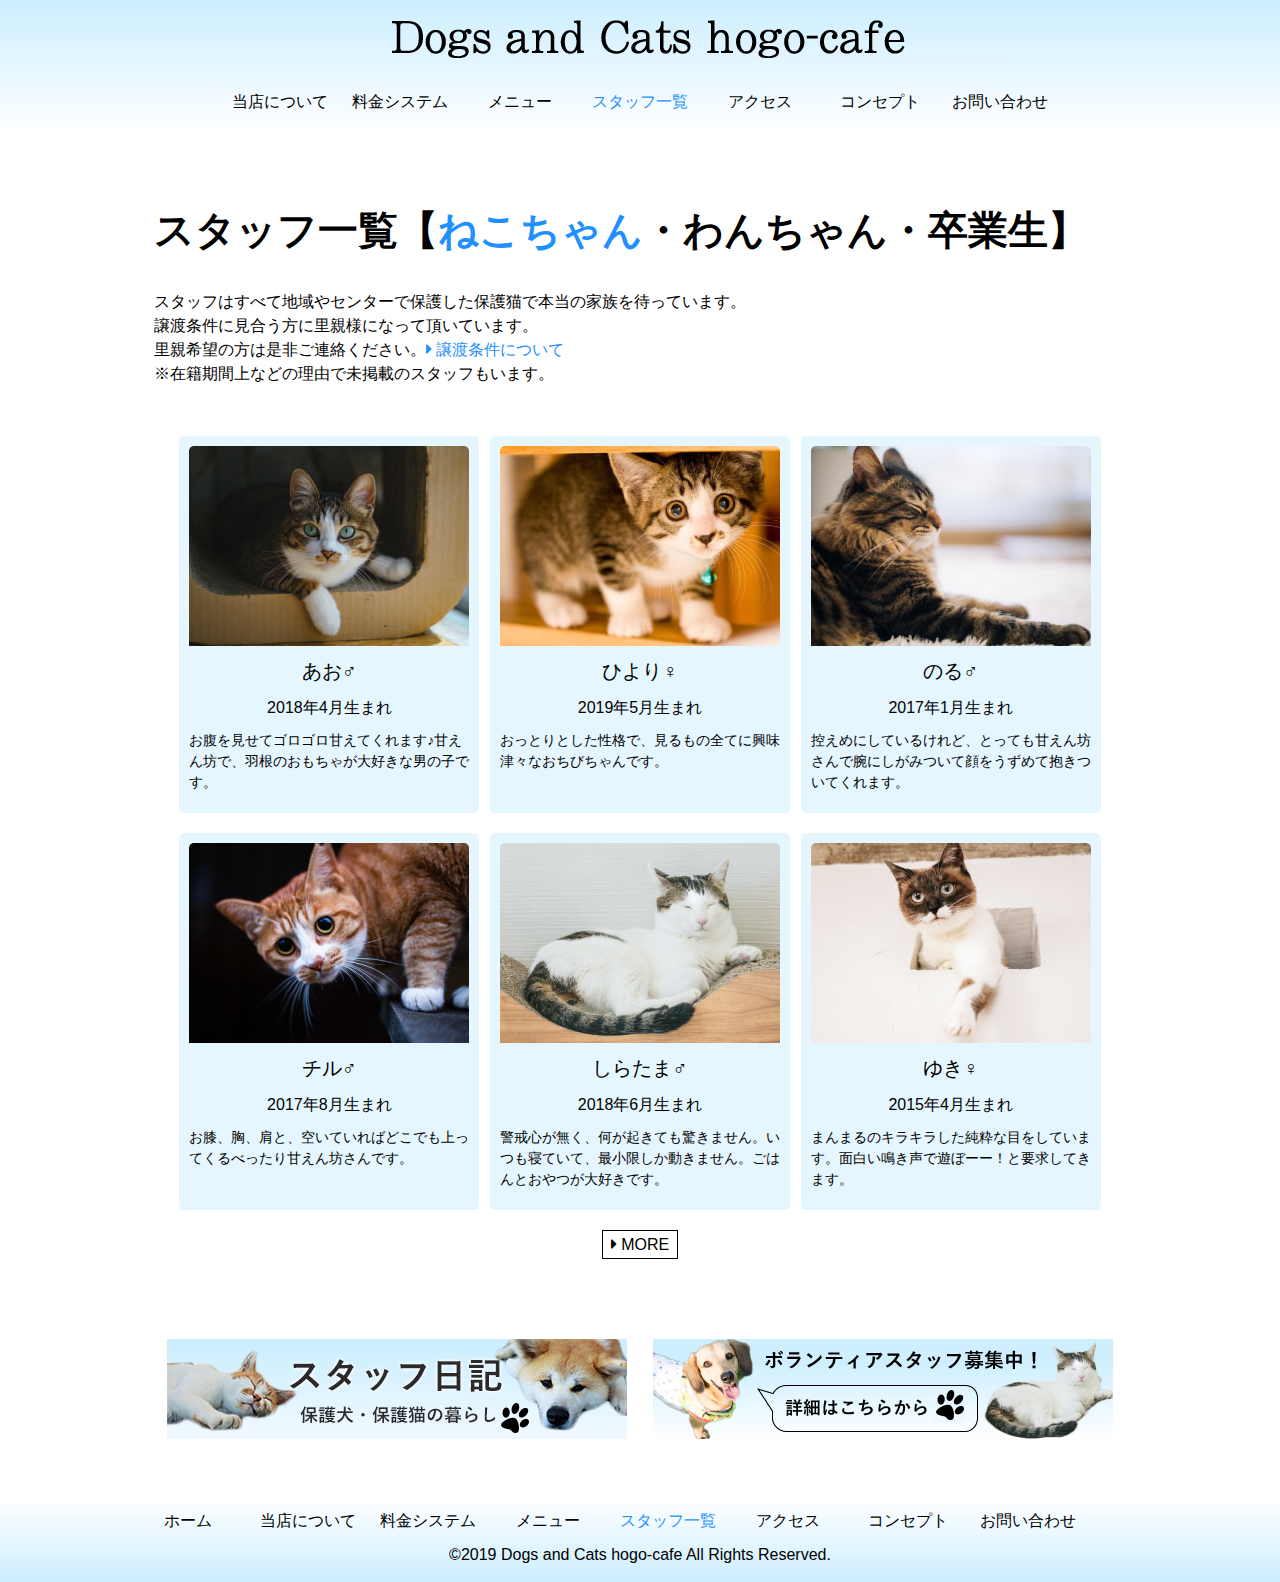
<file: html/staff/index.html>
<!doctype html>
<html lang="ja" dir="ltr">
<head>
<meta charset="utf-8">
<meta http-equiv="X-UA-Compatible" content="IE=edge">
<meta name="description" content="Dogs and Cats hogo-cafeの保護犬、保護猫たちの一覧ページです。">
<meta name="keywords" content="犬・猫カフェ、保護・譲渡、里親募集、関東、首都圏、埼玉、東京">
<meta name="viewport" content="width=device-width,initial-scale=1.0,minimum-scale=1.0">
<title>スタッフ一覧ページ(ねこちゃん) || Dogs and Cats hogo-cafe</title>
<link href="https://use.fontawesome.com/releases/v5.6.1/css/all.css" rel="stylesheet">
<link href="../assets/css/reset.css" rel="stylesheet" type="text/css">
<link href="../assets/css/common.css" rel="stylesheet" type="text/css">
<link href="../assets/css/staff.css" rel="stylesheet" type="text/css">
<link rel="icon" href="../favicon.ico">
<script src="../assets/js/jquery.min.js"></script>
<script src="../assets/js/togglemenu.js"></script>
</head>

<body id="staff">
<div id="container">
	<header> <a href="../index.html"><img src="../assets/images/logo.png" width="600" height="80" alt="Dogs and Cats hogo-cafe" class="logo"></a>
		<div id="Toggle"><span></span> <span></span> <span></span></div>
		<div class="menu">
			<nav id="NavMenu">
				<ul>
					<li class="home"><a href="../index.html">ホーム</a></li>
					<li class="nav1"><a href="../about/index.html">当店について</a></li>
					<li class="nav2"><a href="../price/index.html">料金システム</a></li>
					<li class="nav3"><a href="../menu/index.html">メニュー</a></li>
					<li class="nav4"><a href="index.html">スタッフ一覧</a></li>
					<li class="nav5"><a href="../access/index.html">アクセス</a></li>
					<li class="nav6"><a href="../concept/index.html">コンセプト</a></li>
					<li class="nav7"><a href="../contact/index.html">お問い合わせ</a></li>
				</ul>
			</nav>
		</div>
	</header>
	<div id="main">
		<h1>スタッフ一覧【<a href="index.html" id="cat" class="links">ねこちゃん</a>・<a href="index1.html" class="links">わんちゃん</a>・<a href="index2.html" class="links">卒業生</a>】</h1>
		<p>スタッフはすべて地域やセンターで保護した保護猫で本当の家族を待っています。<br>
			譲渡条件に見合う方に里親様になって頂いています。<br>
			里親希望の方は是非ご連絡ください。<a href="index.hrml" class="link"><i class="fa fa-caret-right"></i> 譲渡条件について</a><br>
			※在籍期間上などの理由で未掲載のスタッフもいます。</p>
		<div class="contents">
			<ul>
				<li> <img src="../assets/images/staff/staff1.jpg" width="280" height="200" alt="保護猫 あお">
					<p class="name">あお♂</p>
					<p class="birth">2018年4月生まれ</p>
					<p class="text">お腹を見せてゴロゴロ甘えてくれます♪甘えん坊で、羽根のおもちゃが大好きな男の子です。</p>
				</li>
				<li> <img src="../assets/images/staff/staff2.jpg" width="280" height="200" alt="保護猫 ひより">
					<p class="name">ひより♀</p>
					<p class="birth">2019年5月生まれ</p>
					<p class="text">おっとりとした性格で、見るもの全てに興味津々なおちびちゃんです。</p>
				</li>
				<li> <img src="../assets/images/staff/staff3.jpg" width="280" height="200" alt="保護猫 のる">
					<p class="name">のる♂</p>
					<p class="birth">2017年1月生まれ</p>
					<p class="text">控えめにしているけれど、とっても甘えん坊さんで腕にしがみついて顔をうずめて抱きついてくれます。</p>
				</li>
				<li> <img src="../assets/images/staff/staff4.jpg" width="280" height="200" alt="保護猫 チル">
					<p class="name">チル♂</p>
					<p class="birth">2017年8月生まれ</p>
					<p class="text">お膝、胸、肩と、空いていればどこでも上ってくるべったり甘えん坊さんです。</p>
				</li>
				<li> <img src="../assets/images/staff/staff5.jpg" width="280" height="200" alt="保護猫 しらたま">
					<p class="name">しらたま♂</p>
					<p class="birth">2018年6月生まれ</p>
					<p class="text">警戒心が無く、何が起きても驚きません。いつも寝ていて、最小限しか動きません。ごはんとおやつが大好きです。</p>
				</li>
				<li> <img src="../assets/images/staff/staff6.jpg" width="280" height="200" alt="保護猫 ゆき">
					<p class="name">ゆき♀</p>
					<p class="birth">2015年4月生まれ</p>
					<p class="text">まんまるのキラキラした純粋な目をしています。面白い鳴き声で遊ぼーー！と要求してきます。</p>
				</li>
			</ul>
			<div class="btn"><a href="index.html" class="btn-flat-border"><i class="fa fa-caret-right"></i> MORE</a></div>
		</div>
		<div class="banners">
			<p class="banner1"><a href="../index.html"><img src="../assets/images/banner/blog/banner1.png" alt="スタッフ日記" width="460" height="100"></a></p>
			<p class="banner2"> <a href="../index.html"><img src="../assets/images/banner/volunteer/banner2.png" width="460" height="100" alt="ボランティアスタッフ募集中"></a></p>
		</div>
	</div>
</div>
<footer>
	<nav>
		<ul>
			<li class="home"><a href="../index.html">ホーム</a></li>
			<li class="nav1"><a href="../about/index.html">当店について</a></li>
			<li class="nav2"><a href="../price/index.html">料金システム</a></li>
			<li class="nav3"><a href="../menu/index.html">メニュー</a></li>
			<li class="nav4"><a href="index.html">スタッフ一覧</a></li>
			<li class="nav5"><a href="../access/index.html">アクセス</a></li>
			<li class="nav6"><a href="../concept/index.html">コンセプト</a></li>
			<li class="nav7"><a href="../contact/index.html">お問い合わせ</a></li>
		</ul>
	</nav>
	<p><small>&copy;2019 Dogs and Cats hogo-cafe All Rights Reserved.</small></p>
</footer>
</body>
</html>
</file>
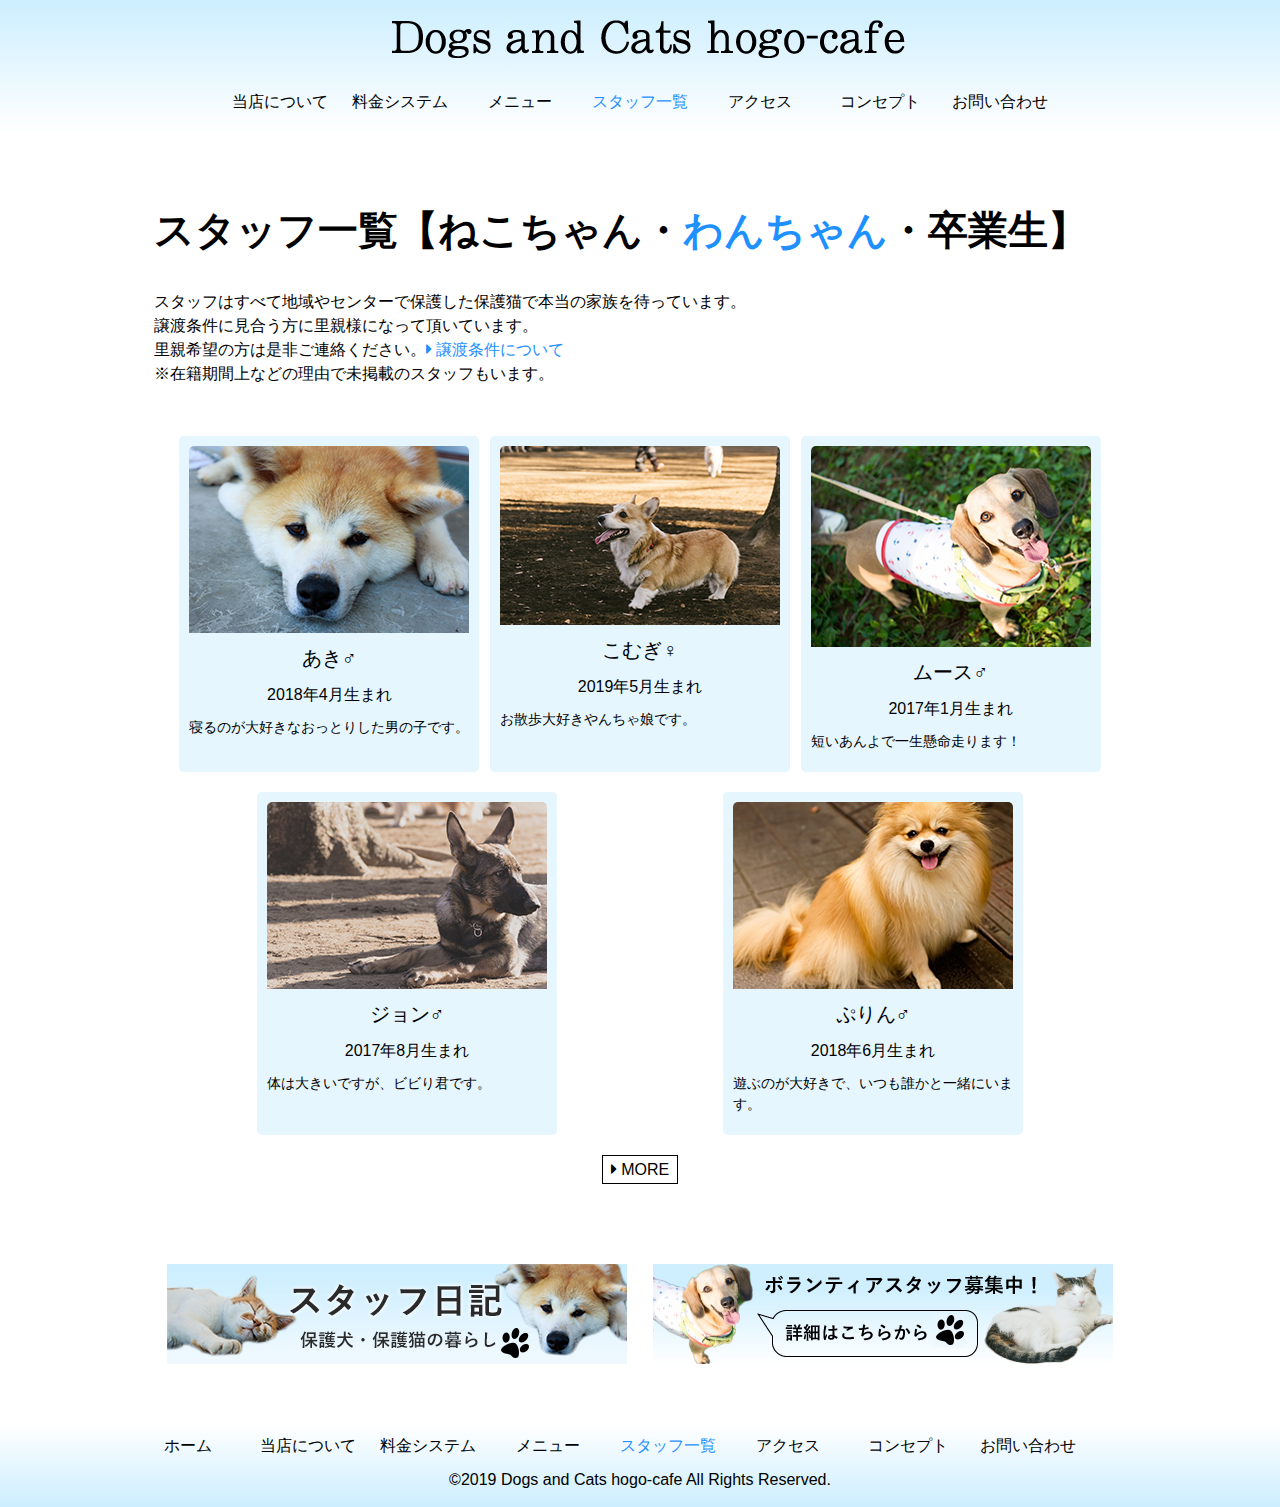
<file: html/staff/index1.html>
<!doctype html>
<html lang="ja" dir="ltr">
<head>
<meta charset="utf-8">
<meta http-equiv="X-UA-Compatible" content="IE=edge">
<meta name="description" content="Dogs and Cats hogo-cafeの保護犬、保護猫たちの一覧ページです。">
<meta name="keywords" content="犬・猫カフェ、保護・譲渡、里親募集、関東、首都圏、埼玉、東京">
<meta name="viewport" content="width=device-width,initial-scale=1.0,minimum-scale=1.0">
<title>スタッフ一覧ページ(わんちゃん) || Dogs and Cats hogo-cafe</title>
<link href="https://use.fontawesome.com/releases/v5.6.1/css/all.css" rel="stylesheet">
<link href="../assets/css/reset.css" rel="stylesheet" type="text/css">
<link href="../assets/css/common.css" rel="stylesheet" type="text/css">
<link href="../assets/css/staff.css" rel="stylesheet" type="text/css">
<link rel="icon" href="../favicon.ico">
<script src="../assets/js/jquery.min.js"></script>
<script src="../assets/js/togglemenu.js"></script>
</head>

<body id="staff">
<div id="container">
	<header> <a href="../index.html"><img src="../assets/images/logo.png" width="600" height="80" alt="Dogs and Cats hogo-cafe" class="logo"></a>
		<div id="Toggle"><span></span> <span></span> <span></span></div>
		<div class="menu">
			<nav id="NavMenu">
				<ul>
					<li class="home"><a href="../index.html">ホーム</a></li>
					<li class="nav1"><a href="../about/index.html">当店について</a></li>
					<li class="nav2"><a href="../price/index.html">料金システム</a></li>
					<li class="nav3"><a href="../menu/index.html">メニュー</a></li>
					<li class="nav4"><a href="index.html">スタッフ一覧</a></li>
					<li class="nav5"><a href="../access/index.html">アクセス</a></li>
					<li class="nav6"><a href="../concept/index.html">コンセプト</a></li>
					<li class="nav7"><a href="../contact/index.html">お問い合わせ</a></li>
				</ul>
			</nav>
		</div>
	</header>
	<div id="main">
		<h1>スタッフ一覧【<a href="index.html" class="links">ねこちゃん</a>・<a href="index1.html" id="dog" class="links">わんちゃん</a>・<a href="index2.html" class="links">卒業生</a>】</h1>
		<p>スタッフはすべて地域やセンターで保護した保護猫で本当の家族を待っています。<br>
			譲渡条件に見合う方に里親様になって頂いています。<br>
			里親希望の方は是非ご連絡ください。<a href="index.hrml" class="link"><i class="fa fa-caret-right"></i> 譲渡条件について</a><br>
			※在籍期間上などの理由で未掲載のスタッフもいます。</p>
		<div class="contents">
			<ul>
				<li> <img src="../assets/images/staff/staff7.jpg" width="280" height="200" alt="保護犬 あき">
					<p class="name">あき♂</p>
					<p class="birth">2018年4月生まれ</p>
					<p class="text">寝るのが大好きなおっとりした男の子です。</p>
				</li>
				<li> <img src="../assets/images/staff/staff8.jpg" width="280" height="200" alt="保護犬 こむぎ">
					<p class="name">こむぎ♀</p>
					<p class="birth">2019年5月生まれ</p>
					<p class="text">お散歩大好きやんちゃ娘です。</p>
				</li>
				<li> <img src="../assets/images/staff/staff9.jpg" width="280" height="200" alt="保護犬 ムース">
					<p class="name">ムース♂</p>
					<p class="birth">2017年1月生まれ</p>
					<p class="text">短いあんよで一生懸命走ります！</p>
				</li>
				<li> <img src="../assets/images/staff/staff10.jpg" width="280" height="200" alt="保護犬 ジョン">
					<p class="name">ジョン♂</p>
					<p class="birth">2017年8月生まれ</p>
					<p class="text">体は大きいですが、ビビり君です。</p>
				</li>
				<li> <img src="../assets/images/staff/staff11.jpg" width="280" height="200" alt="保護犬 ぷりん">
					<p class="name">ぷりん♂</p>
					<p class="birth">2018年6月生まれ</p>
					<p class="text">遊ぶのが大好きで、いつも誰かと一緒にいます。</p>
				</li>
			</ul>
			<div class="btn"><a href="index.html" class="btn-flat-border"><i class="fa fa-caret-right"></i> MORE</a></div>
		</div>
		<div class="banners">
			<p class="banner1"><a href="../index.html"><img src="../assets/images/banner/blog/banner1.png" alt="スタッフ日記" width="460" height="100"></a></p>
			<p class="banner2"> <a href="../index.html"><img src="../assets/images/banner/volunteer/banner2.png" width="460" height="100" alt="ボランティアスタッフ募集中"></a></p>
		</div>
	</div>
</div>
<footer>
	<nav>
		<ul>
			<li class="home"><a href="../index.html">ホーム</a></li>
			<li class="nav1"><a href="../about/index.html">当店について</a></li>
			<li class="nav2"><a href="../price/index.html">料金システム</a></li>
			<li class="nav3"><a href="../menu/index.html">メニュー</a></li>
			<li class="nav4"><a href="index.html">スタッフ一覧</a></li>
			<li class="nav5"><a href="../access/index.html">アクセス</a></li>
			<li class="nav6"><a href="../concept/index.html">コンセプト</a></li>
			<li class="nav7"><a href="../contact/index.html">お問い合わせ</a></li>
		</ul>
	</nav>
	<p><small>&copy;2019 Dogs and Cats hogo-cafe All Rights Reserved.</small></p>
</footer>
</body>
</html>
</file>
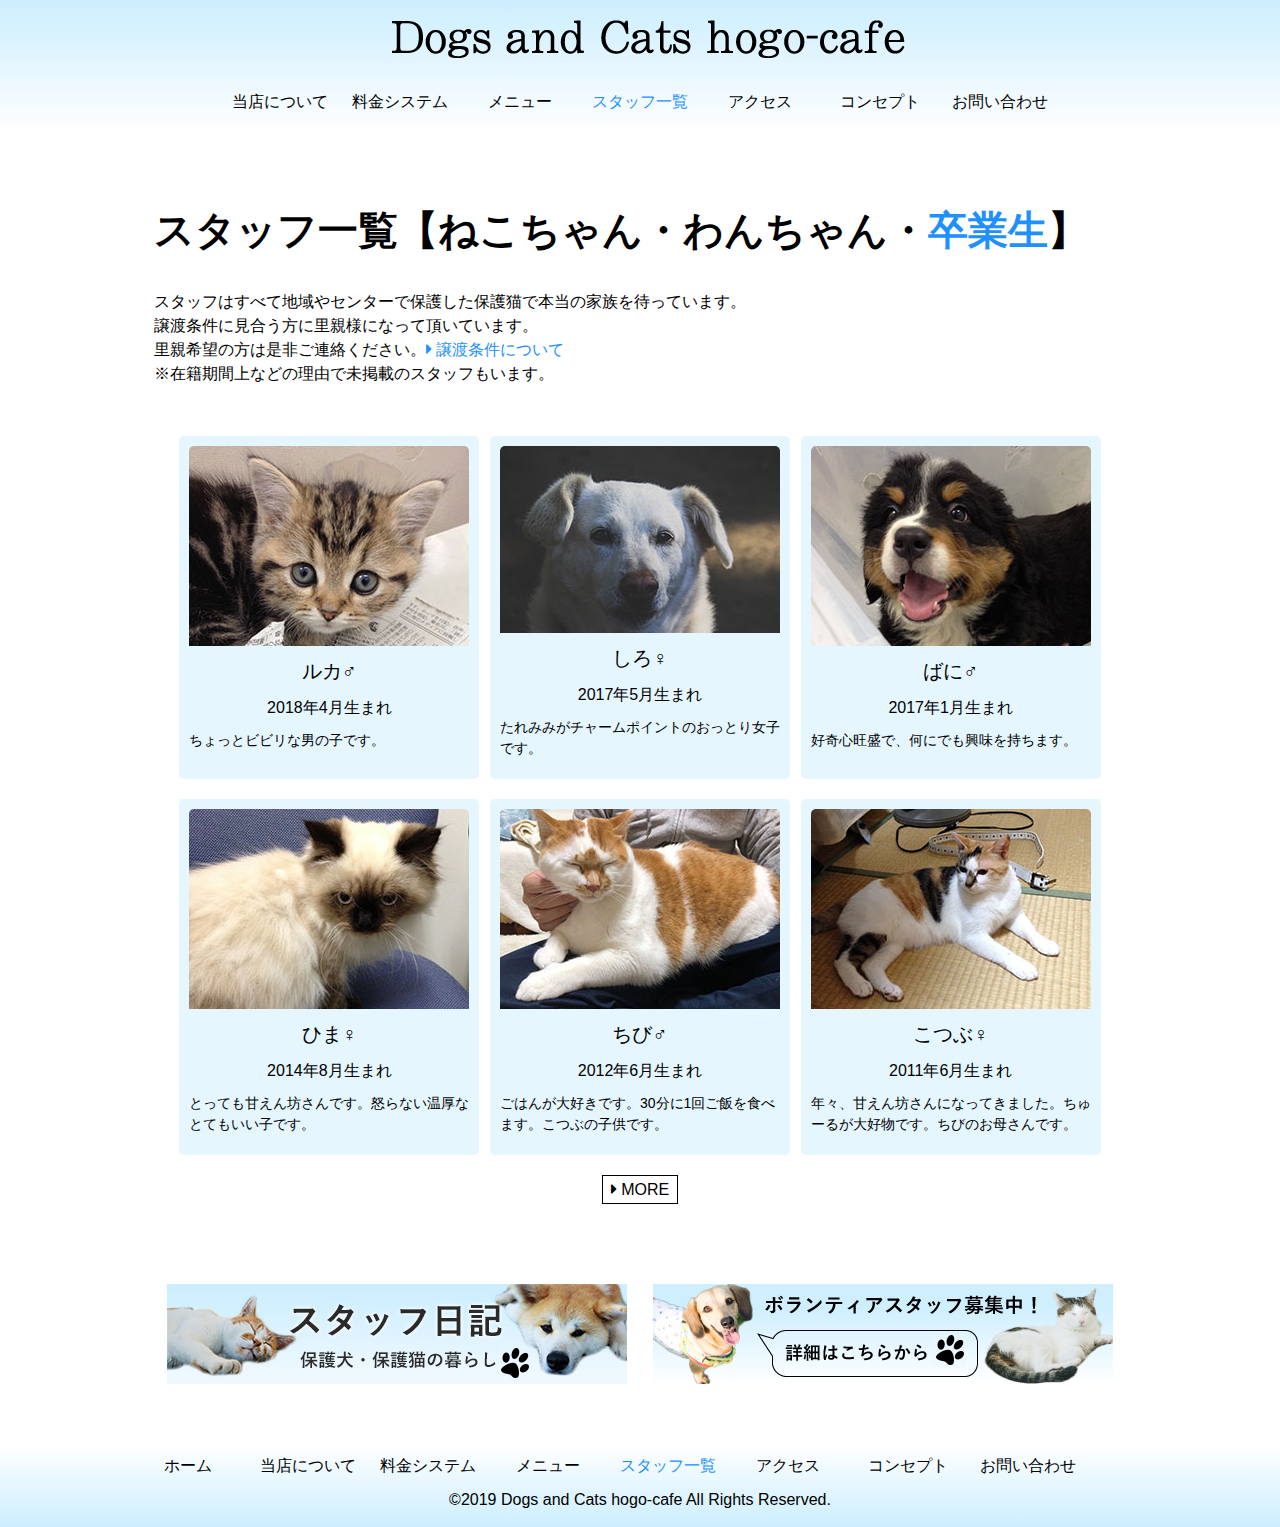
<file: html/staff/index2.html>
<!doctype html>
<html lang="ja" dir="ltr">
<head>
<meta charset="utf-8">
<meta http-equiv="X-UA-Compatible" content="IE=edge">
<meta name="description" content="Dogs and Cats hogo-cafeの保護犬、保護猫たちの一覧ページです。">
<meta name="keywords" content="犬・猫カフェ、保護・譲渡、里親募集、関東、首都圏、埼玉、東京">
<meta name="viewport" content="width=device-width,initial-scale=1.0,minimum-scale=1.0">
<title>スタッフ一覧ページ(卒業生) || Dogs and Cats hogo-cafe</title>
<link href="https://use.fontawesome.com/releases/v5.6.1/css/all.css" rel="stylesheet">
<link href="../assets/css/reset.css" rel="stylesheet" type="text/css">
<link href="../assets/css/common.css" rel="stylesheet" type="text/css">
<link href="../assets/css/staff.css" rel="stylesheet" type="text/css">
<link rel="icon" href="../favicon.ico">
<script src="../assets/js/jquery.min.js"></script>
<script src="../assets/js/togglemenu.js"></script>
</head>

<body id="staff">
<div id="container">
	<header> <a href="../index.html"><img src="../assets/images/logo.png" width="600" height="80" alt="Dogs and Cats hogo-cafe" class="logo"></a>
		<div id="Toggle"><span></span> <span></span> <span></span></div>
		<div class="menu">
			<nav id="NavMenu">
				<ul>
					<li class="home"><a href="../index.html">ホーム</a></li>
					<li class="nav1"><a href="../about/index.html">当店について</a></li>
					<li class="nav2"><a href="../price/index.html">料金システム</a></li>
					<li class="nav3"><a href="../menu/index.html">メニュー</a></li>
					<li class="nav4"><a href="index.html">スタッフ一覧</a></li>
					<li class="nav5"><a href="../access/index.html">アクセス</a></li>
					<li class="nav6"><a href="../concept/index.html">コンセプト</a></li>
					<li class="nav7"><a href="../contact/index.html">お問い合わせ</a></li>
				</ul>
			</nav>
		</div>
	</header>
	<div id="main">
		<h1>スタッフ一覧【<a href="index.html" class="links">ねこちゃん</a>・<a href="index1.html" class="links">わんちゃん</a>・<a href="index2.html" class="links" id="other" >卒業生</a>】</h1>
		<p>スタッフはすべて地域やセンターで保護した保護猫で本当の家族を待っています。<br>
			譲渡条件に見合う方に里親様になって頂いています。<br>
			里親希望の方は是非ご連絡ください。<a href="index.hrml" class="link"><i class="fa fa-caret-right"></i> 譲渡条件について</a><br>
			※在籍期間上などの理由で未掲載のスタッフもいます。</p>
		<div class="contents">
			<ul>
				<li> <img src="../assets/images/staff/staff12.jpg" width="280" height="200" alt="保護猫 あお">
					<p class="name">ルカ♂</p>
					<p class="birth">2018年4月生まれ</p>
					<p class="text">ちょっとビビリな男の子です。</p>
				</li>
				<li> <img src="../assets/images/staff/staff18.jpg" width="280" height="200" alt="保護猫 ひより">
					<p class="name">しろ♀</p>
					<p class="birth">2017年5月生まれ</p>
					<p class="text">たれみみがチャームポイントのおっとり女子です。</p>
				</li>
				<li> <img src="../assets/images/staff/staff14.jpg" width="280" height="200" alt="保護猫 のる">
					<p class="name">ばに♂</p>
					<p class="birth">2017年1月生まれ</p>
					<p class="text">好奇心旺盛で、何にでも興味を持ちます。</p>
				</li>
				<li> <img src="../assets/images/staff/staff15.jpg" width="280" height="200" alt="保護猫 チル">
					<p class="name">ひま♀</p>
					<p class="birth">2014年8月生まれ</p>
					<p class="text">とっても甘えん坊さんです。怒らない温厚なとてもいい子です。</p>
				</li>
				<li> <img src="../assets/images/staff/staff16.jpg" width="280" height="200" alt="保護猫 しらたま">
					<p class="name">ちび♂</p>
					<p class="birth">2012年6月生まれ</p>
					<p class="text">ごはんが大好きです。30分に1回ご飯を食べます。こつぶの子供です。</p>
				</li>
				<li> <img src="../assets/images/staff/staff17.jpg" width="280" height="200" alt="保護猫 ゆき">
					<p class="name">こつぶ♀</p>
					<p class="birth">2011年6月生まれ</p>
					<p class="text">年々、甘えん坊さんになってきました。ちゅーるが大好物です。ちびのお母さんです。</p>
				</li>
			</ul>
			<div class="btn"><a href="index.html" class="btn-flat-border"><i class="fa fa-caret-right"></i> MORE</a></div>
		</div>
		<div class="banners">
			<p class="banner1"><a href="../index.html"><img src="../assets/images/banner/blog/banner1.png" alt="スタッフ日記" width="460" height="100"></a></p>
			<p class="banner2"> <a href="../index.html"><img src="../assets/images/banner/volunteer/banner2.png" width="460" height="100" alt="ボランティアスタッフ募集中"></a></p>
		</div>
	</div>
</div>
<footer>
	<nav>
		<ul>
			<li class="home"><a href="../index.html">ホーム</a></li>
			<li class="nav1"><a href="../about/index.html">当店について</a></li>
			<li class="nav2"><a href="../price/index.html">料金システム</a></li>
			<li class="nav3"><a href="../menu/index.html">メニュー</a></li>
			<li class="nav4"><a href="index.html">スタッフ一覧</a></li>
			<li class="nav5"><a href="../access/index.html">アクセス</a></li>
			<li class="nav6"><a href="../concept/index.html">コンセプト</a></li>
			<li class="nav7"><a href="../contact/index.html">お問い合わせ</a></li>
		</ul>
	</nav>
	<p><small>&copy;2019 Dogs and Cats hogo-cafe All Rights Reserved.</small></p>
</footer>
</body>
</html>
</file>
<file: html/assets/css/common.css>
@charset "UTF-8";
/* CSS Document */

/*全ページ共通設定*/
img {
	max-width: 100%;
	height: auto;
}
#container {
	max-width: 1080px;
	margin: 0 auto;
}
/*ヘッダー設定*/
header {
	text-align: center;
	background: linear-gradient(to bottom, #cef, #fff);
	position:fixed;
	width:100%;
	top:0;
	left:0;
	right:0;
	z-index:10;
}
/*ロゴ設定*/
.logo {
	max-width: 600px;
	width: 100%;
	height: auto;
}
/*ナビ設定*/
nav ul {
	display: flex;
	justify-content: center;
	flex-wrap: wrap;
	width: 90%;
	margin: 0 auto 10px auto;
}
nav ul li {
	padding: 10px;
	width: 100px;
}
nav ul li a {
	position: relative;
	text-decoration: none;
}
nav ul li a::after {
	position: absolute;
	bottom: -4px;
	left: 0;
	content: '';
	width: 100%;
	height: 2px;
	background: #606060;
	transform: scale(0, 1);
	transform-origin: right top;
	transition: transform .3s;
}
nav ul li a:hover::after {
	transform-origin: left top;
	transform: scale(1, 1);
}
/*メイン設定*/
#main {
	margin: 60px 5% 30px 5%;
	padding-top:150px;
}
#main h1, #main h2 {
	font-size: 250%;
	line-height: 1em;
	padding-bottom: 30px;
}
#main > p {
	margin-bottom: 30px;
}
.contents {
	margin-bottom: 60px;
	padding: 20px;
	/*背景色は変更するか、ボーダーで囲むか再度検討すること*/
	background: rgba(204,238,255,0.3);
}
.contents p {
	line-height: 1.5em;
}
/*Moreボタン設定*/
.btn {
	text-align: center;
	margin-top: 20px;
}
.btn-flat-border {
	display: inline-block;
	padding: 0.1em 0.5em;
	text-decoration: none;
	color: #000;
	border: solid 1px #000;
	background: #fff;
}
.btn-flat-border:hover {
	background: rgba(204,238,255,0.1);
}
/*リンク設定*/
.link {
	position: relative;
	text-decoration: none;
	color: #1e90ff;
}
.link::after {
	position: absolute;
	bottom: -2px;
	left: 0;
	content: '';
	width: 100%;
	height: 2px;
	background: #606060;
	transform: scale(0, 1);
	transform-origin: right top;
	transition: transform .3s;
}
.link:hover::after {
	transform-origin: left top;
	transform: scale(1, 1);
}
/*バナー設定*/
.banners {
	display: flex;
	justify-content: space-around;
	flex-wrap: wrap;
	height: auto;
}
.banner1 img {
	padding-bottom: 30px;
}
.banner1 img:hover, .banner2 img:hover {
	opacity: 0.7;
}
/*フッター設定*/
footer {
	min-height: 80px;
	text-align: center;
	background: linear-gradient(to top, #cef, #fff);
}
footer ul {
	margin: 0 2.5%;
}
footer p {
	padding-bottom: 15px;
}
/*ナビカレント設定*/
#home nav .home a, #about nav .nav1 a, #price nav .nav2 a, #menu nav .nav3 a, #staff nav .nav4 a, #access nav .nav5 a, #concept nav .nav6 a, #contact nav .nav7 a {
	/*仮色のため後で変更すること*/
	color: #1e90ff;
}
/*フッターカレント設定*/
#home footer .home a, #about footer .nav1 a, #price footer .nav2 a, #menu footer .nav3 a, #staff footer .nav4 a, #access footer .nav5 a, #concept .nav6 a, #contact .nav7 a {
	/*仮色のため後で変更すること*/
	color: #1e90ff;
}


	
 /*レスポンシブ設定 */
 @media screen and (min-width: 481px) {
#NavMenu {
	display: block !important;
}
#NavMenu .home {
	display: none;
}
}
 @media screen and (max-width: 480px) {
header {
	width: 100%;
	min-height: 40px;
}
#main {
	margin: 30px 5%;
	padding-top:30px;
}
#main h1, #main h2 {
	font-size: 150%;
	line-height: 1em;
	padding-bottom: 20px;
}
.logo {
	max-width: 75%;
}
ul li a {
	display: none;
}
.contents {
	padding: 10px 5px;
}
footer p {
	padding-bottom: 5%;
	font-size: 80%;
}
/*ハンバーガーメニュー設定*/
#NavMenu {
	position: fixed; /*表示位置を固定*/
	z-index: 10; /*重ね順を変更*/
	top: 0; /*表示位置を指定*/
	left: 0; /*表示位置を指定*/
	color: #000; /*文字色を黒にする*/
	text-align: center; /*テキストを中央揃え*/
	width: 100%; /*全幅表示*/
	display: none;
}
#NavMenu ul {
	background: rgba(255,255,255,0.9);
	width: 100%;
}
#NavMenu ul li {
	font-size: 1.1em;
	list-style-type: none;
	width: 100%;
}
#NavMenu ul li a {
	display: inline-block; /*クリックできる領域を広げる*/
	line-height: 1.5em;
}
#NavMenu.active {
	transform: translateY(0%);
}
#Toggle {
	width: 100%;
	height: 30px;
	max-width: 30px;
	display: block;
	position: absolute;
	top: 3px;
	right: 15px;
	vertical-align: middle;
	cursor: pointer;
	z-index: 100;
}
#Toggle span {
	display: block;
	position: absolute;
	width: 30px;
	border-bottom: solid 2px #000;
	-webkit-transition: .35s ease-in-out;	/*変化の速度を指定*/
	-moz-transition: .35s ease-in-out;		/*変化の速度を指定*/
	transition: .35s ease-in-out;			/*変化の速度を指定*/
	left: 6px;
}
#Toggle div {
	position: relative;
}
#Toggle span:nth-child(1) {
	top: 9px;
}
#Toggle span:nth-child(2) {
	top: 18px;
}
#Toggle span:nth-child(3) {
	top: 27px;
}
/* 最初のspanをマイナス45度に */
#Toggle.active span:nth-child(1) {
	top: 18px;
	left: 6px;
	-webkit-transform: rotate(-45deg);
	-moz-transform: rotate(-45deg);
	transform: rotate(-45deg);
}
/* 2番目と3番目のspanを45度に */
#Toggle.active span:nth-child(2), #Toggle.active span:nth-child(3) {
	top: 18px;
	-webkit-transform: rotate(45deg);
	-moz-transform: rotate(45deg);
	transform: rotate(45deg);
}
}
</file>
<file: html/assets/css/top.css>
@charset "utf-8";
/* CSS Document */

/*スライドショー設定*/

#slideShow {
	position: relative;
}
#slideShow li {
	position: absolute;
	left: 0px;
	top: 0px;
}
#slideShow img {
	max-width: 100%;
	height: auto;
}
/*コンテンツ内p設定*/
.contents p:nth-child(odd) {
	font-weight: bold;
	font-size: 110%;
}
.contents p:nth-child(even) {
	padding-bottom: 10px;
}
</file>
<file: html/assets/css/about.css>
@charset "utf-8";
/* CSS Document */

/*画像間の上下余白*/
.contentsImage{
	padding-bottom: 20px;
}
.contents ul li {
	max-width: 450px;
	padding-bottom:20px;
}
.contents ul {
	display: flex;
	justify-content: space-between;
	flex-wrap: wrap;
	max-width: 972px;
}
.subContents p:nth-child(odd) {
	font-weight: bold;
	font-size: 110%;
}
.subContents p:nth-child(even) {
	padding-bottom: 10px;
}
.subContents {
	width: 100%;
}

}
 @media screen and (max-width: 480px) {
.contents {
	text-align: left;
}
}
</file>
<file: html/assets/css/access.css>
@charset "utf-8";
/* CSS Document */

.contents {
	max-width: 100%;
	display: flex;
	justify-content: space-between;
	flex-wrap: wrap;
}
.contents span {
	font-size: 120%;
	font-weight: bold;
	line-height: 3em;
}
.contents p {
	max-width: 470px;
	font-size: 120%;
	line-height: 2em;
}
 @media screen and (max-width: 480px) {
.contents span, .contents p {
	line-height: 1.5em;
	font-size: 100%;
}
iframe {
	max-width: 100%;
	padding: 10px 0;
}
}
</file>
<file: html/assets/css/concept.css>
@charset "utf-8";
/* CSS Document */

.contents p{
	line-height: 2em;
}
.contents img {
	margin-top: 20px;
}
.contents span {
	font-weight: bold;
	font-size: 150%;
}
.conceptImage {
	margin-bottom: 60px;
}
 @media screen and (max-width: 480px) {
.conceptImage {
	margin-bottom: 30px;
}
}
</file>
<file: html/assets/css/contact.css>
@charset "utf-8";
/* CSS Document */
.contents p:nth-child(odd) {
	font-weight: bold;
	font-size: 110%;
}
.contents p:nth-child(even) {
	padding: 0 0 10px 10px;
}

.btn-flat-border {
	display: inline-block;
	padding: 0.1em 0.5em;
	text-decoration: none;
	color: #000;
	border: solid 1px #000;
	background: #fff;
}
.btn-flat-border:hover {
	background: rgba(204,238,255,0.1);
}
.form {
	padding: 30px;
}
.form-row {
	display: flex;
	text-align: center;
	padding: 10px 0px;
	border-bottom: 1ps dotted #ccc;
}
.form-btn {
	padding: 10px 0;
	text-align: center;
}
.form_btn {
	background: #fff;
	color: #000;
	font-weight: bold;
	padding: 10px 30px;
}
.form_btn:hover {
	background: rgba(204,238,255,0.1);
	color: fff;
}
.form-row label {
	width: 20%;
	padding: 10px;
}
.form-row *:not(label) {
	width: 70%;
	padding: 10px;
}
 @media screen and (max-width: 480px) {
.form-row {
	display: block;
}
}
</file>
<file: html/assets/css/menu.css>
@charset "utf-8";
/* CSS Document */

.contents {
	display: flex;
	justify-content: space-between;
	flex-wrap: wrap;
	padding-bottom: 0px;
}
.contents img {
	padding-bottom: 20px;
}
.contents p {
	max-width: 470px;
	line-height: 2em;
	padding: 0 0 10px 20px;
}
.contents span {
	font-size: 120%;
	font-weight: bold;
}
</file>
<file: html/assets/css/price.css>
@charset "utf-8";
/* CSS Document */

.contents {
	display: flex;
	justify-content: space-between;
	flex-wrap: wrap;
	padding-bottom: 0px;
}
.contents img {
	padding-bottom: 20px;
}
.contents span {
	font-size: 120%;
	font-weight: bold;
}
.contents p {
	max-width: 470px;
	line-height: 2em;
	padding: 0 0 10px 20px;
}
a img:hover {
	opacity: 0.7;
}
</file>
<file: html/assets/css/staff.css>
@charset "utf-8";
/* CSS Document */
#main h1{
	margin-bottom:10px;
}
.contents {
	background: none;
}
.contents ul li {
	width: 280px;
	background: rgba(204,238,255,0.5);
	border-radius: 5px;
	padding: 10px;
	margin: 0 auto 20px auto;
}
.name {
	font-size: 125%;
}
.text {
	font-size: 87.5%;
}
.name, .birth {
	text-align: center;
}
.name, .birth, .text {
	padding-bottom: 10px;
}
.contents ul li img {
	padding-bottom: 10px;
	border-radius: 5px;
}
.contents ul {
	max-width: 980px;
	display: flex;
	justify-content: space-around;
	flex-wrap: wrap;
}
.btn{
	margin: 0;
	}
.btn-flat-border:hover {
	background: rgba(204,238,255,0.5);
}
/*カレント設定*/
#dog, #cat, #other {
	color: #1e90ff;
}
.links {
	position: relative;
	text-decoration: none;
	color: #000;
}
.links::after {
	position: absolute;
	bottom: -2px;
	left: 0;
	content: '';
	width: 100%;
	height: 2px;
	background: #606060;
	transform: scale(0, 1);
	transform-origin: right top;
	transition: transform .3s;
}
.links:hover::after {
	transform-origin: left top;
	transform: scale(1, 1);
}
 @media screen and (max-width: 480px) {
.contents h1 {
	font-size: 150%;
	line-height: 1em;
	padding-bottom: 20px;
}
}
</file>
